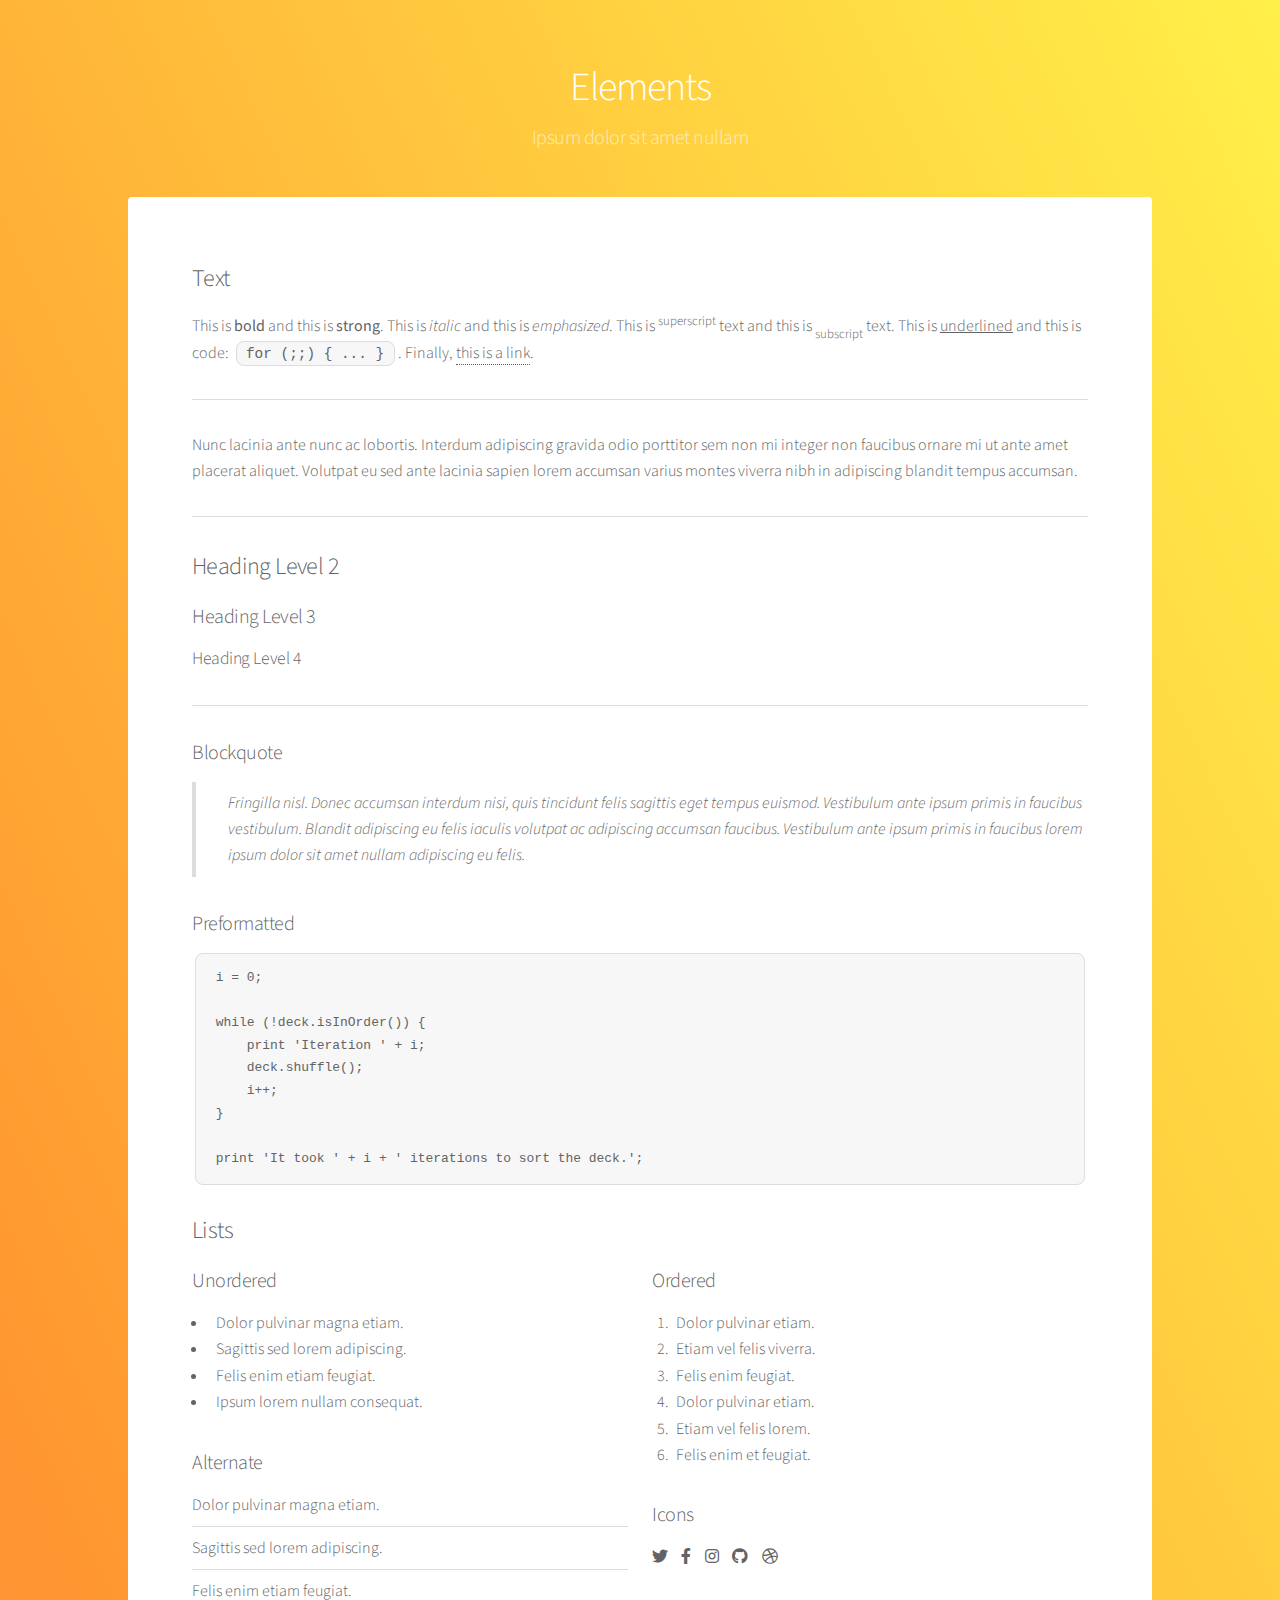
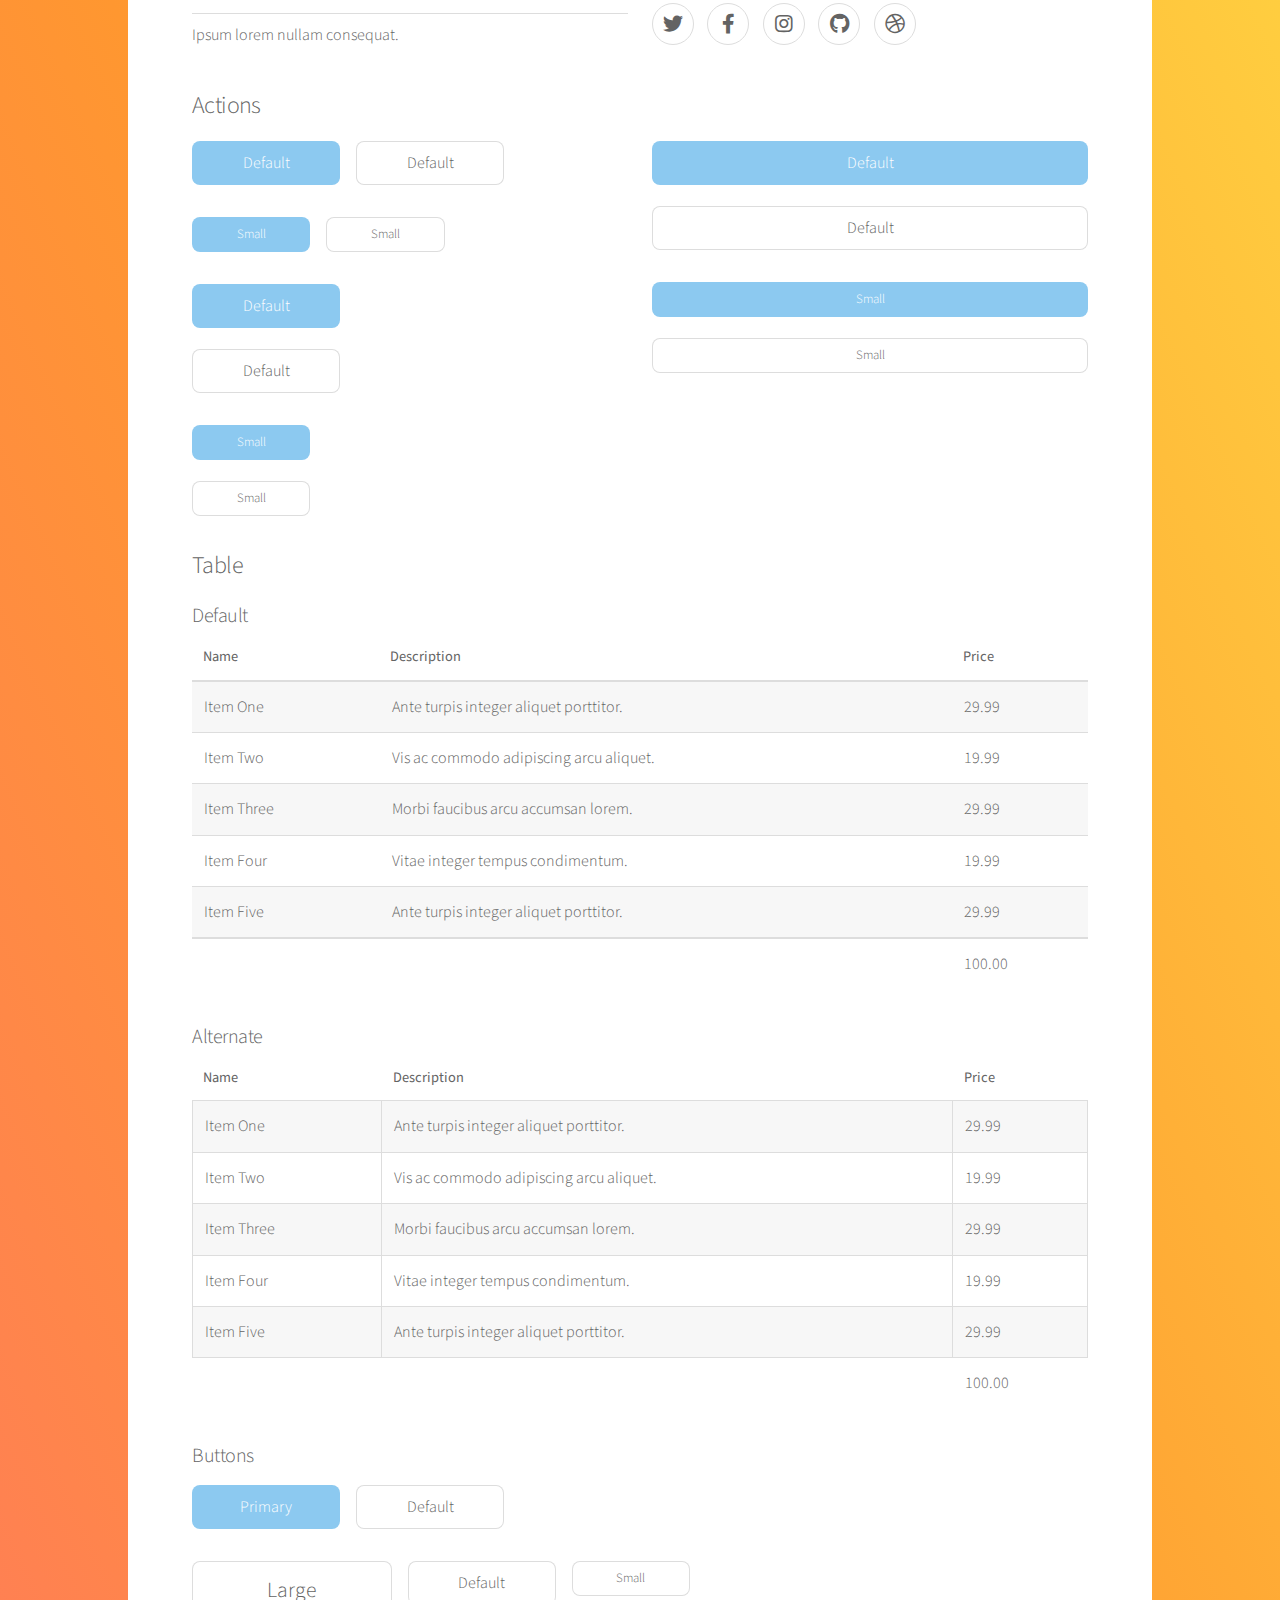
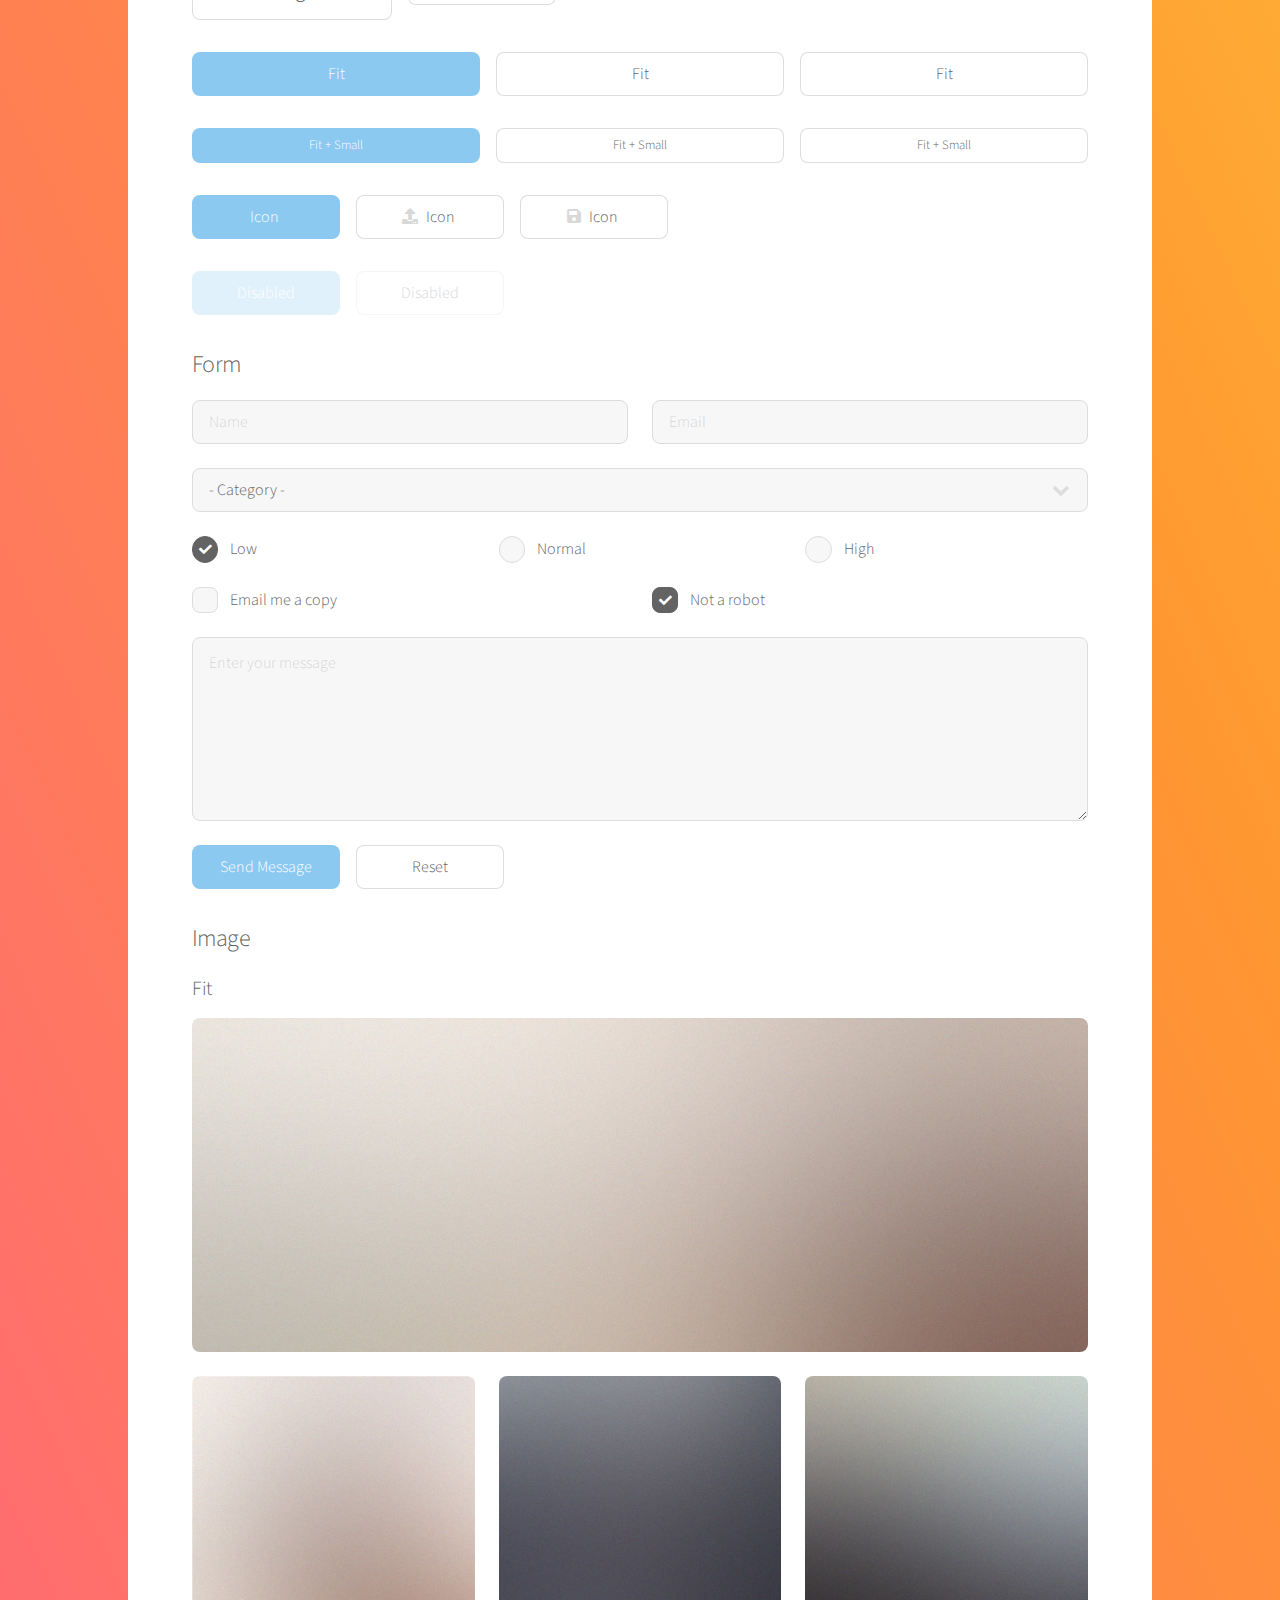
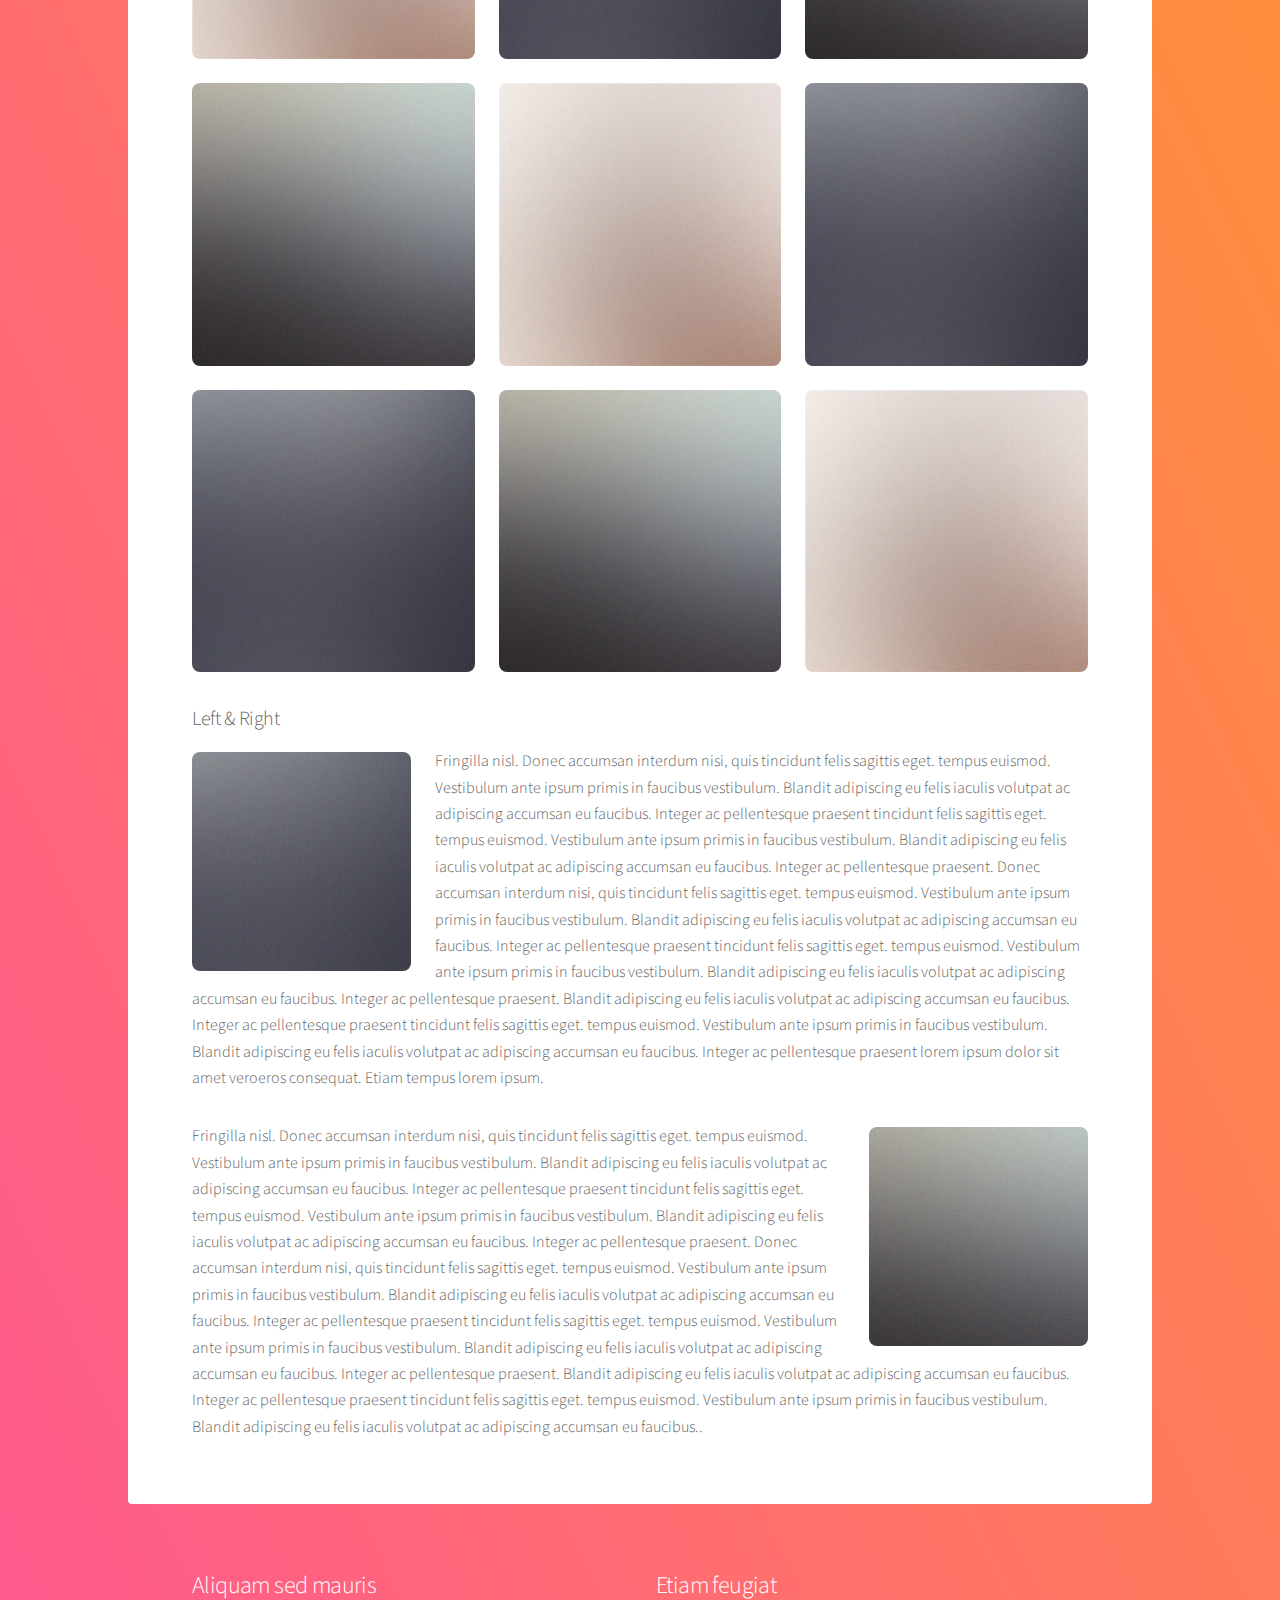
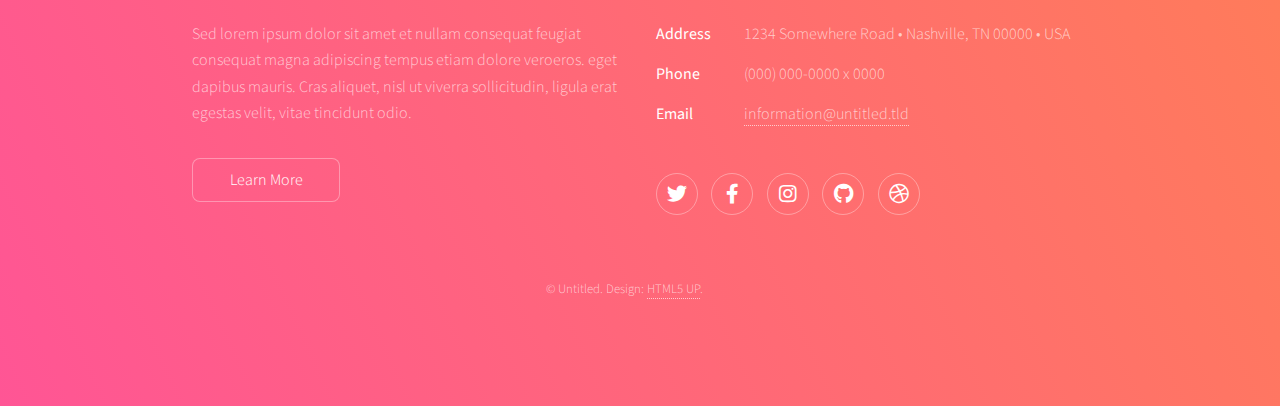
<file: elements.html>
<!DOCTYPE HTML>
<!--
	Stellar by HTML5 UP
	html5up.net | @ajlkn
	Free for personal and commercial use under the CCA 3.0 license (html5up.net/license)
-->
<html>
	<head>
		<title>Elements - Stellar by HTML5 UP</title>
		<meta charset="utf-8" />
		<meta name="viewport" content="width=device-width, initial-scale=1, user-scalable=no" />
		<link rel="stylesheet" href="assets/css/main.css" />
		<noscript><link rel="stylesheet" href="assets/css/noscript.css" /></noscript>
	</head>
	<body class="is-preload">

		<!-- Wrapper -->
			<div id="wrapper">

				<!-- Header -->
					<header id="header">
						<h1>Elements</h1>
						<p>Ipsum dolor sit amet nullam</p>
					</header>

				<!-- Main -->
					<div id="main">

						<!-- Content -->
							<section id="content" class="main">

								<!-- Text -->
									<section>
										<h2>Text</h2>
										<p>This is <b>bold</b> and this is <strong>strong</strong>. This is <i>italic</i> and this is <em>emphasized</em>.
										This is <sup>superscript</sup> text and this is <sub>subscript</sub> text.
										This is <u>underlined</u> and this is code: <code>for (;;) { ... }</code>. Finally, <a href="#">this is a link</a>.</p>
										<hr />
										<p>Nunc lacinia ante nunc ac lobortis. Interdum adipiscing gravida odio porttitor sem non mi integer non faucibus ornare mi ut ante amet placerat aliquet. Volutpat eu sed ante lacinia sapien lorem accumsan varius montes viverra nibh in adipiscing blandit tempus accumsan.</p>
										<hr />
										<h2>Heading Level 2</h2>
										<h3>Heading Level 3</h3>
										<h4>Heading Level 4</h4>
										<hr />
										<h3>Blockquote</h3>
										<blockquote>Fringilla nisl. Donec accumsan interdum nisi, quis tincidunt felis sagittis eget tempus euismod. Vestibulum ante ipsum primis in faucibus vestibulum. Blandit adipiscing eu felis iaculis volutpat ac adipiscing accumsan faucibus. Vestibulum ante ipsum primis in faucibus lorem ipsum dolor sit amet nullam adipiscing eu felis.</blockquote>
										<h3>Preformatted</h3>
										<pre><code>i = 0;

while (!deck.isInOrder()) {
    print 'Iteration ' + i;
    deck.shuffle();
    i++;
}

print 'It took ' + i + ' iterations to sort the deck.';</code></pre>
									</section>

								<!-- Lists -->
									<section>
										<h2>Lists</h2>
										<div class="row">
											<div class="col-6 col-12-medium">
												<h3>Unordered</h3>
												<ul>
													<li>Dolor pulvinar magna etiam.</li>
													<li>Sagittis sed lorem adipiscing.</li>
													<li>Felis enim etiam feugiat.</li>
													<li>Ipsum lorem nullam consequat.</li>
												</ul>
												<h3>Alternate</h3>
												<ul class="alt">
													<li>Dolor pulvinar magna etiam.</li>
													<li>Sagittis sed lorem adipiscing.</li>
													<li>Felis enim etiam feugiat.</li>
													<li>Ipsum lorem nullam consequat.</li>
												</ul>
											</div>
											<div class="col-6 col-12-medium">
												<h3>Ordered</h3>
												<ol>
													<li>Dolor pulvinar etiam.</li>
													<li>Etiam vel felis viverra.</li>
													<li>Felis enim feugiat.</li>
													<li>Dolor pulvinar etiam.</li>
													<li>Etiam vel felis lorem.</li>
													<li>Felis enim et feugiat.</li>
												</ol>
												<h3>Icons</h3>
												<ul class="icons">
													<li><a href="#" class="icon brands fa-twitter"><span class="label">Twitter</span></a></li>
													<li><a href="#" class="icon brands fa-facebook-f"><span class="label">Facebook</span></a></li>
													<li><a href="#" class="icon brands fa-instagram"><span class="label">Instagram</span></a></li>
													<li><a href="#" class="icon brands fa-github"><span class="label">GitHub</span></a></li>
													<li><a href="#" class="icon brands fa-dribbble"><span class="label">Dribbble</span></a></li>
												</ul>
												<ul class="icons">
													<li><a href="#" class="icon brands alt fa-twitter"><span class="label">Twitter</span></a></li>
													<li><a href="#" class="icon brands alt fa-facebook-f"><span class="label">Facebook</span></a></li>
													<li><a href="#" class="icon brands alt fa-instagram"><span class="label">Instagram</span></a></li>
													<li><a href="#" class="icon brands alt fa-github"><span class="label">GitHub</span></a></li>
													<li><a href="#" class="icon brands alt fa-dribbble"><span class="label">Dribbble</span></a></li>
												</ul>
											</div>
										</div>
										<h2>Actions</h2>
										<div class="row">
											<div class="col-6 col-12-medium">
												<ul class="actions">
													<li><a href="#" class="button primary">Default</a></li>
													<li><a href="#" class="button">Default</a></li>
												</ul>
												<ul class="actions small">
													<li><a href="#" class="button primary small">Small</a></li>
													<li><a href="#" class="button small">Small</a></li>
												</ul>
												<ul class="actions stacked">
													<li><a href="#" class="button primary">Default</a></li>
													<li><a href="#" class="button">Default</a></li>
												</ul>
												<ul class="actions stacked">
													<li><a href="#" class="button primary small">Small</a></li>
													<li><a href="#" class="button small">Small</a></li>
												</ul>
											</div>
											<div class="col-6 col-12-medium">
												<ul class="actions stacked">
													<li><a href="#" class="button primary fit">Default</a></li>
													<li><a href="#" class="button fit">Default</a></li>
												</ul>
												<ul class="actions stacked">
													<li><a href="#" class="button primary small fit">Small</a></li>
													<li><a href="#" class="button small fit">Small</a></li>
												</ul>
											</div>
										</div>
									</section>

								<!-- Table -->
									<section>
										<h2>Table</h2>
										<h3>Default</h3>
										<div class="table-wrapper">
											<table>
												<thead>
													<tr>
														<th>Name</th>
														<th>Description</th>
														<th>Price</th>
													</tr>
												</thead>
												<tbody>
													<tr>
														<td>Item One</td>
														<td>Ante turpis integer aliquet porttitor.</td>
														<td>29.99</td>
													</tr>
													<tr>
														<td>Item Two</td>
														<td>Vis ac commodo adipiscing arcu aliquet.</td>
														<td>19.99</td>
													</tr>
													<tr>
														<td>Item Three</td>
														<td> Morbi faucibus arcu accumsan lorem.</td>
														<td>29.99</td>
													</tr>
													<tr>
														<td>Item Four</td>
														<td>Vitae integer tempus condimentum.</td>
														<td>19.99</td>
													</tr>
													<tr>
														<td>Item Five</td>
														<td>Ante turpis integer aliquet porttitor.</td>
														<td>29.99</td>
													</tr>
												</tbody>
												<tfoot>
													<tr>
														<td colspan="2"></td>
														<td>100.00</td>
													</tr>
												</tfoot>
											</table>
										</div>

										<h3>Alternate</h3>
										<div class="table-wrapper">
											<table class="alt">
												<thead>
													<tr>
														<th>Name</th>
														<th>Description</th>
														<th>Price</th>
													</tr>
												</thead>
												<tbody>
													<tr>
														<td>Item One</td>
														<td>Ante turpis integer aliquet porttitor.</td>
														<td>29.99</td>
													</tr>
													<tr>
														<td>Item Two</td>
														<td>Vis ac commodo adipiscing arcu aliquet.</td>
														<td>19.99</td>
													</tr>
													<tr>
														<td>Item Three</td>
														<td> Morbi faucibus arcu accumsan lorem.</td>
														<td>29.99</td>
													</tr>
													<tr>
														<td>Item Four</td>
														<td>Vitae integer tempus condimentum.</td>
														<td>19.99</td>
													</tr>
													<tr>
														<td>Item Five</td>
														<td>Ante turpis integer aliquet porttitor.</td>
														<td>29.99</td>
													</tr>
												</tbody>
												<tfoot>
													<tr>
														<td colspan="2"></td>
														<td>100.00</td>
													</tr>
												</tfoot>
											</table>
										</div>
									</section>

								<!-- Buttons -->
									<section>
										<h3>Buttons</h3>
										<ul class="actions">
											<li><a href="#" class="button primary">Primary</a></li>
											<li><a href="#" class="button">Default</a></li>
										</ul>
										<ul class="actions">
											<li><a href="#" class="button large">Large</a></li>
											<li><a href="#" class="button">Default</a></li>
											<li><a href="#" class="button small">Small</a></li>
										</ul>
										<ul class="actions fit">
											<li><a href="#" class="button primary fit">Fit</a></li>
											<li><a href="#" class="button fit">Fit</a></li>
											<li><a href="#" class="button fit">Fit</a></li>
										</ul>
										<ul class="actions fit small">
											<li><a href="#" class="button primary fit small">Fit + Small</a></li>
											<li><a href="#" class="button fit small">Fit + Small</a></li>
											<li><a href="#" class="button fit small">Fit + Small</a></li>
										</ul>
										<ul class="actions">
											<li><a href="#" class="button primary icon solidfa-download">Icon</a></li>
											<li><a href="#" class="button icon solid fa-upload">Icon</a></li>
											<li><a href="#" class="button icon solid fa-save">Icon</a></li>
										</ul>
										<ul class="actions">
											<li><span class="button primary disabled">Disabled</span></li>
											<li><span class="button disabled">Disabled</span></li>
										</ul>
									</section>

								<!-- Form -->
									<section>
										<h2>Form</h2>
										<form method="post" action="#">
											<div class="row gtr-uniform">
												<div class="col-6 col-12-xsmall">
													<input type="text" name="demo-name" id="demo-name" value="" placeholder="Name" />
												</div>
												<div class="col-6 col-12-xsmall">
													<input type="email" name="demo-email" id="demo-email" value="" placeholder="Email" />
												</div>
												<div class="col-12">
													<select name="demo-category" id="demo-category">
														<option value="">- Category -</option>
														<option value="1">Manufacturing</option>
														<option value="1">Shipping</option>
														<option value="1">Administration</option>
														<option value="1">Human Resources</option>
													</select>
												</div>
												<div class="col-4 col-12-small">
													<input type="radio" id="demo-priority-low" name="demo-priority" checked>
													<label for="demo-priority-low">Low</label>
												</div>
												<div class="col-4 col-12-small">
													<input type="radio" id="demo-priority-normal" name="demo-priority">
													<label for="demo-priority-normal">Normal</label>
												</div>
												<div class="col-4 col-12-small">
													<input type="radio" id="demo-priority-high" name="demo-priority">
													<label for="demo-priority-high">High</label>
												</div>
												<div class="col-6 col-12-small">
													<input type="checkbox" id="demo-copy" name="demo-copy">
													<label for="demo-copy">Email me a copy</label>
												</div>
												<div class="col-6 col-12-small">
													<input type="checkbox" id="demo-human" name="demo-human" checked>
													<label for="demo-human">Not a robot</label>
												</div>
												<div class="col-12">
													<textarea name="demo-message" id="demo-message" placeholder="Enter your message" rows="6"></textarea>
												</div>
												<div class="col-12">
													<ul class="actions">
														<li><input type="submit" value="Send Message" class="primary" /></li>
														<li><input type="reset" value="Reset" /></li>
													</ul>
												</div>
											</div>
										</form>
									</section>

								<!-- Image -->
									<section>
										<h2>Image</h2>
										<h3>Fit</h3>
										<div class="box alt">
											<div class="row gtr-uniform">
												<div class="col-12"><span class="image fit"><img src="images/pic04.jpg" alt="" /></span></div>
												<div class="col-4"><span class="image fit"><img src="images/pic01.jpg" alt="" /></span></div>
												<div class="col-4"><span class="image fit"><img src="images/pic02.jpg" alt="" /></span></div>
												<div class="col-4"><span class="image fit"><img src="images/pic03.jpg" alt="" /></span></div>
												<div class="col-4"><span class="image fit"><img src="images/pic03.jpg" alt="" /></span></div>
												<div class="col-4"><span class="image fit"><img src="images/pic01.jpg" alt="" /></span></div>
												<div class="col-4"><span class="image fit"><img src="images/pic02.jpg" alt="" /></span></div>
												<div class="col-4"><span class="image fit"><img src="images/pic02.jpg" alt="" /></span></div>
												<div class="col-4"><span class="image fit"><img src="images/pic03.jpg" alt="" /></span></div>
												<div class="col-4"><span class="image fit"><img src="images/pic01.jpg" alt="" /></span></div>
											</div>
										</div>
										<h3>Left &amp; Right</h3>
										<p><span class="image left"><img src="images/pic05.jpg" alt="" /></span>Fringilla nisl. Donec accumsan interdum nisi, quis tincidunt felis sagittis eget. tempus euismod. Vestibulum ante ipsum primis in faucibus vestibulum. Blandit adipiscing eu felis iaculis volutpat ac adipiscing accumsan eu faucibus. Integer ac pellentesque praesent tincidunt felis sagittis eget. tempus euismod. Vestibulum ante ipsum primis in faucibus vestibulum. Blandit adipiscing eu felis iaculis volutpat ac adipiscing accumsan eu faucibus. Integer ac pellentesque praesent. Donec accumsan interdum nisi, quis tincidunt felis sagittis eget. tempus euismod. Vestibulum ante ipsum primis in faucibus vestibulum. Blandit adipiscing eu felis iaculis volutpat ac adipiscing accumsan eu faucibus. Integer ac pellentesque praesent tincidunt felis sagittis eget. tempus euismod. Vestibulum ante ipsum primis in faucibus vestibulum. Blandit adipiscing eu felis iaculis volutpat ac adipiscing accumsan eu faucibus. Integer ac pellentesque praesent. Blandit adipiscing eu felis iaculis volutpat ac adipiscing accumsan eu faucibus. Integer ac pellentesque praesent tincidunt felis sagittis eget. tempus euismod. Vestibulum ante ipsum primis in faucibus vestibulum. Blandit adipiscing eu felis iaculis volutpat ac adipiscing accumsan eu faucibus. Integer ac pellentesque praesent lorem ipsum dolor sit amet veroeros consequat. Etiam tempus lorem ipsum.</p>
										<p><span class="image right"><img src="images/pic06.jpg" alt="" /></span>Fringilla nisl. Donec accumsan interdum nisi, quis tincidunt felis sagittis eget. tempus euismod. Vestibulum ante ipsum primis in faucibus vestibulum. Blandit adipiscing eu felis iaculis volutpat ac adipiscing accumsan eu faucibus. Integer ac pellentesque praesent tincidunt felis sagittis eget. tempus euismod. Vestibulum ante ipsum primis in faucibus vestibulum. Blandit adipiscing eu felis iaculis volutpat ac adipiscing accumsan eu faucibus. Integer ac pellentesque praesent. Donec accumsan interdum nisi, quis tincidunt felis sagittis eget. tempus euismod. Vestibulum ante ipsum primis in faucibus vestibulum. Blandit adipiscing eu felis iaculis volutpat ac adipiscing accumsan eu faucibus. Integer ac pellentesque praesent tincidunt felis sagittis eget. tempus euismod. Vestibulum ante ipsum primis in faucibus vestibulum. Blandit adipiscing eu felis iaculis volutpat ac adipiscing accumsan eu faucibus. Integer ac pellentesque praesent. Blandit adipiscing eu felis iaculis volutpat ac adipiscing accumsan eu faucibus. Integer ac pellentesque praesent tincidunt felis sagittis eget. tempus euismod. Vestibulum ante ipsum primis in faucibus vestibulum. Blandit adipiscing eu felis iaculis volutpat ac adipiscing accumsan eu faucibus..</p>
									</section>

							</section>

					</div>

				<!-- Footer -->
					<footer id="footer">
						<section>
							<h2>Aliquam sed mauris</h2>
							<p>Sed lorem ipsum dolor sit amet et nullam consequat feugiat consequat magna adipiscing tempus etiam dolore veroeros. eget dapibus mauris. Cras aliquet, nisl ut viverra sollicitudin, ligula erat egestas velit, vitae tincidunt odio.</p>
							<ul class="actions">
								<li><a href="#" class="button">Learn More</a></li>
							</ul>
						</section>
						<section>
							<h2>Etiam feugiat</h2>
							<dl class="alt">
								<dt>Address</dt>
								<dd>1234 Somewhere Road &bull; Nashville, TN 00000 &bull; USA</dd>
								<dt>Phone</dt>
								<dd>(000) 000-0000 x 0000</dd>
								<dt>Email</dt>
								<dd><a href="#">information@untitled.tld</a></dd>
							</dl>
							<ul class="icons">
								<li><a href="#" class="icon brands fa-twitter alt"><span class="label">Twitter</span></a></li>
								<li><a href="#" class="icon brands fa-facebook-f alt"><span class="label">Facebook</span></a></li>
								<li><a href="#" class="icon brands fa-instagram alt"><span class="label">Instagram</span></a></li>
								<li><a href="#" class="icon brands fa-github alt"><span class="label">GitHub</span></a></li>
								<li><a href="#" class="icon brands fa-dribbble alt"><span class="label">Dribbble</span></a></li>
							</ul>
						</section>
						<p class="copyright">&copy; Untitled. Design: <a href="https://html5up.net">HTML5 UP</a>.</p>
					</footer>

			</div>

		<!-- Scripts -->
			<script src="assets/js/jquery.min.js"></script>
			<script src="assets/js/jquery.scrollex.min.js"></script>
			<script src="assets/js/jquery.scrolly.min.js"></script>
			<script src="assets/js/browser.min.js"></script>
			<script src="assets/js/breakpoints.min.js"></script>
			<script src="assets/js/util.js"></script>
			<script src="assets/js/main.js"></script>

	</body>
</html>
</file>
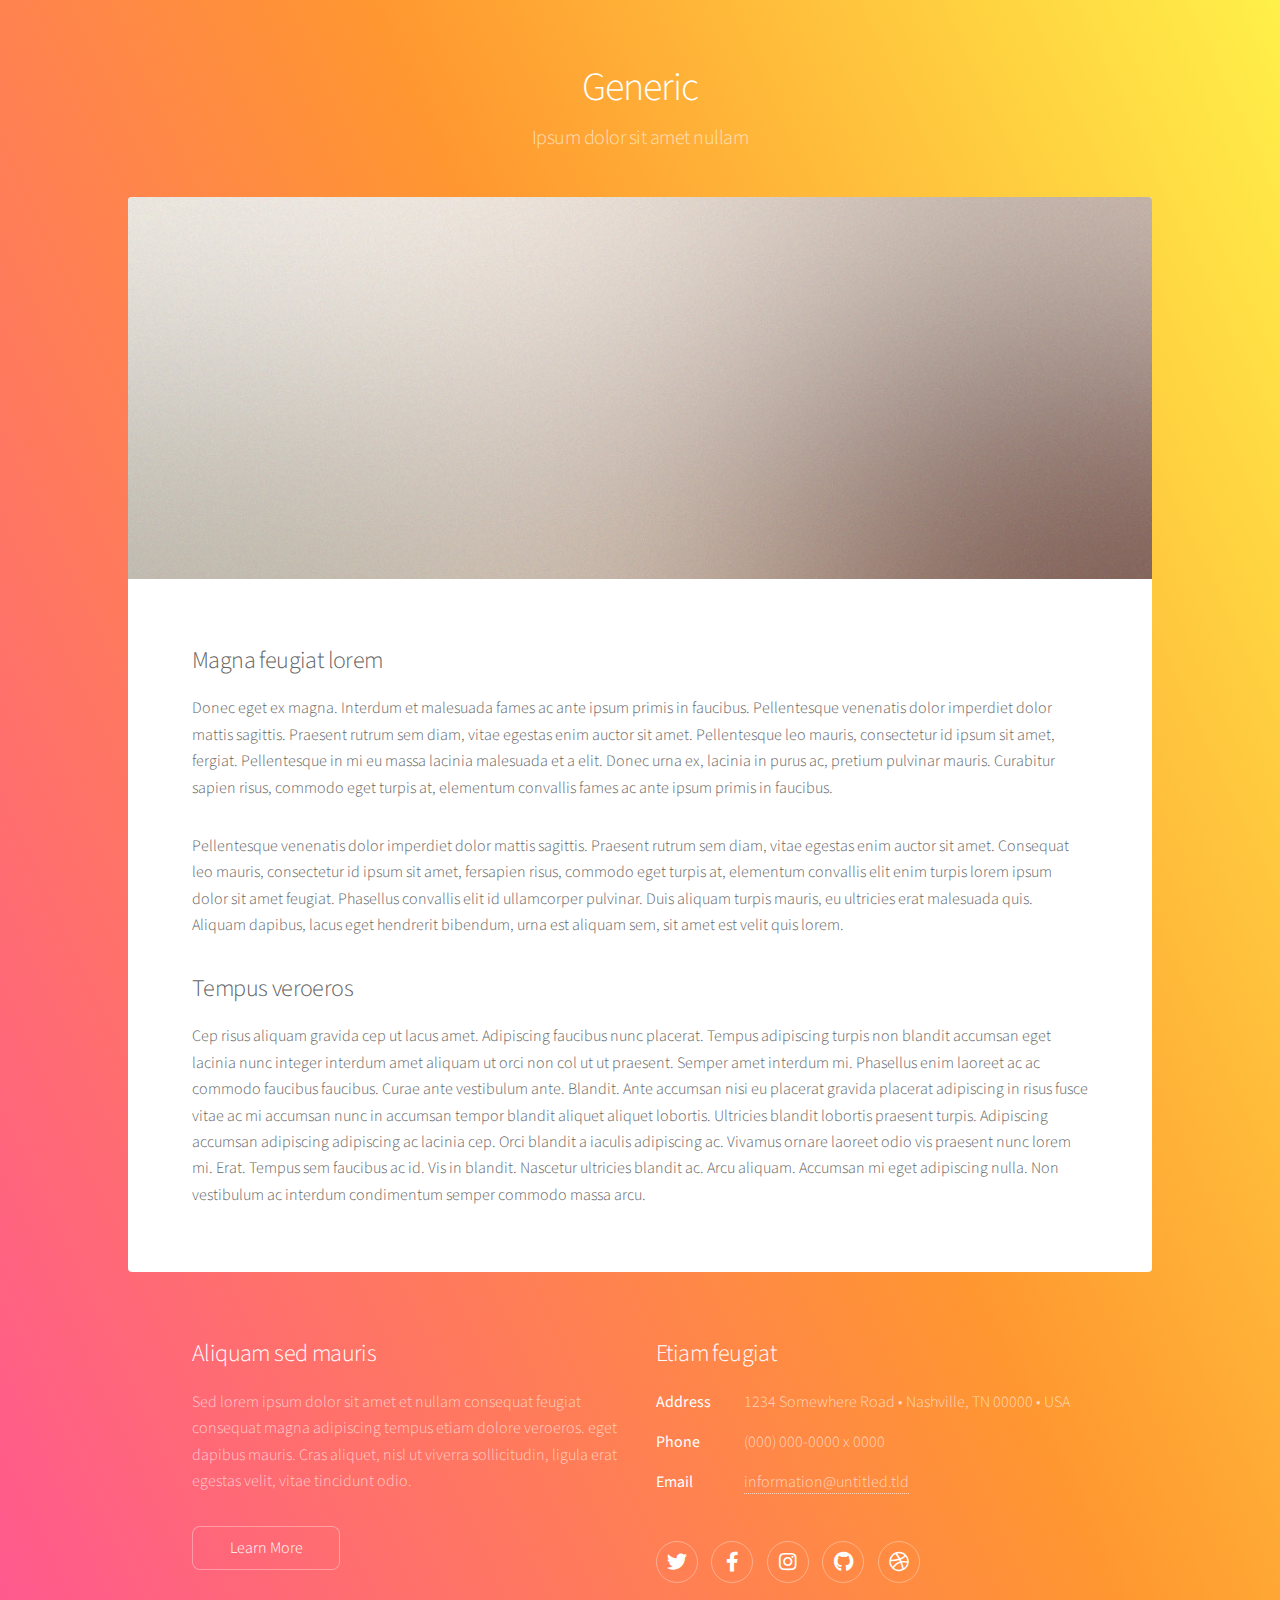
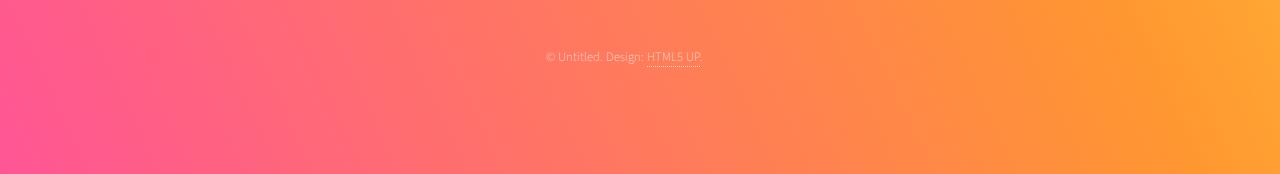
<file: generic.html>
<!DOCTYPE HTML>
<!--
	Stellar by HTML5 UP
	html5up.net | @ajlkn
	Free for personal and commercial use under the CCA 3.0 license (html5up.net/license)
-->
<html>
	<head>
		<title>Generic - Stellar by HTML5 UP</title>
		<meta charset="utf-8" />
		<meta name="viewport" content="width=device-width, initial-scale=1, user-scalable=no" />
		<link rel="stylesheet" href="assets/css/main.css" />
		<noscript><link rel="stylesheet" href="assets/css/noscript.css" /></noscript>
	</head>
	<body class="is-preload">

		<!-- Wrapper -->
			<div id="wrapper">

				<!-- Header -->
					<header id="header">
						<h1>Generic</h1>
						<p>Ipsum dolor sit amet nullam</p>
					</header>

				<!-- Main -->
					<div id="main">

						<!-- Content -->
							<section id="content" class="main">
								<span class="image main"><img src="images/pic04.jpg" alt="" /></span>
								<h2>Magna feugiat lorem</h2>
								<p>Donec eget ex magna. Interdum et malesuada fames ac ante ipsum primis in faucibus. Pellentesque venenatis dolor imperdiet dolor mattis sagittis. Praesent rutrum sem diam, vitae egestas enim auctor sit amet. Pellentesque leo mauris, consectetur id ipsum sit amet, fergiat. Pellentesque in mi eu massa lacinia malesuada et a elit. Donec urna ex, lacinia in purus ac, pretium pulvinar mauris. Curabitur sapien risus, commodo eget turpis at, elementum convallis fames ac ante ipsum primis in faucibus.</p>
								<p>Pellentesque venenatis dolor imperdiet dolor mattis sagittis. Praesent rutrum sem diam, vitae egestas enim auctor sit amet. Consequat leo mauris, consectetur id ipsum sit amet, fersapien risus, commodo eget turpis at, elementum convallis elit enim turpis lorem ipsum dolor sit amet feugiat. Phasellus convallis elit id ullamcorper pulvinar. Duis aliquam turpis mauris, eu ultricies erat malesuada quis. Aliquam dapibus, lacus eget hendrerit bibendum, urna est aliquam sem, sit amet est velit quis lorem.</p>
								<h2>Tempus veroeros</h2>
								<p>Cep risus aliquam gravida cep ut lacus amet. Adipiscing faucibus nunc placerat. Tempus adipiscing turpis non blandit accumsan eget lacinia nunc integer interdum amet aliquam ut orci non col ut ut praesent. Semper amet interdum mi. Phasellus enim laoreet ac ac commodo faucibus faucibus. Curae ante vestibulum ante. Blandit. Ante accumsan nisi eu placerat gravida placerat adipiscing in risus fusce vitae ac mi accumsan nunc in accumsan tempor blandit aliquet aliquet lobortis. Ultricies blandit lobortis praesent turpis. Adipiscing accumsan adipiscing adipiscing ac lacinia cep. Orci blandit a iaculis adipiscing ac. Vivamus ornare laoreet odio vis praesent nunc lorem mi. Erat. Tempus sem faucibus ac id. Vis in blandit. Nascetur ultricies blandit ac. Arcu aliquam. Accumsan mi eget adipiscing nulla. Non vestibulum ac interdum condimentum semper commodo massa arcu.</p>
							</section>

					</div>

				<!-- Footer -->
					<footer id="footer">
						<section>
							<h2>Aliquam sed mauris</h2>
							<p>Sed lorem ipsum dolor sit amet et nullam consequat feugiat consequat magna adipiscing tempus etiam dolore veroeros. eget dapibus mauris. Cras aliquet, nisl ut viverra sollicitudin, ligula erat egestas velit, vitae tincidunt odio.</p>
							<ul class="actions">
								<li><a href="#" class="button">Learn More</a></li>
							</ul>
						</section>
						<section>
							<h2>Etiam feugiat</h2>
							<dl class="alt">
								<dt>Address</dt>
								<dd>1234 Somewhere Road &bull; Nashville, TN 00000 &bull; USA</dd>
								<dt>Phone</dt>
								<dd>(000) 000-0000 x 0000</dd>
								<dt>Email</dt>
								<dd><a href="#">information@untitled.tld</a></dd>
							</dl>
							<ul class="icons">
								<li><a href="#" class="icon brands fa-twitter alt"><span class="label">Twitter</span></a></li>
								<li><a href="#" class="icon brands fa-facebook-f alt"><span class="label">Facebook</span></a></li>
								<li><a href="#" class="icon brands fa-instagram alt"><span class="label">Instagram</span></a></li>
								<li><a href="#" class="icon brands fa-github alt"><span class="label">GitHub</span></a></li>
								<li><a href="#" class="icon brands fa-dribbble alt"><span class="label">Dribbble</span></a></li>
							</ul>
						</section>
						<p class="copyright">&copy; Untitled. Design: <a href="https://html5up.net">HTML5 UP</a>.</p>
					</footer>

			</div>

		<!-- Scripts -->
			<script src="assets/js/jquery.min.js"></script>
			<script src="assets/js/jquery.scrollex.min.js"></script>
			<script src="assets/js/jquery.scrolly.min.js"></script>
			<script src="assets/js/browser.min.js"></script>
			<script src="assets/js/breakpoints.min.js"></script>
			<script src="assets/js/util.js"></script>
			<script src="assets/js/main.js"></script>

	</body>
</html>
</file>
<file: assets/css/noscript.css>
/*
	Stellar by HTML5 UP
	html5up.net | @ajlkn
	Free for personal and commercial use under the CCA 3.0 license (html5up.net/license)
*/

/* Header */

	body.is-preload #header.alt > * {
		opacity: 1;
	}

	body.is-preload #header.alt .logo {
		-moz-transform: none;
		-webkit-transform: none;
		-ms-transform: none;
		transform: none;
	}
</file>
<file: assets/css/main.css>
@import url(fontawesome-all.min.css);
@import 'https://fonts.googleapis.com/css?family=Source+Sans+Pro:300,400';

/*
	Stellar by HTML5 UP
	html5up.net | @ajlkn
	Free for personal and commercial use under the CCA 3.0 license (html5up.net/license)
*/

html, body, div, span, applet, object,
iframe, h1, h2, h3, h4, h5, h6, p, blockquote,
pre, a, abbr, acronym, address, big, cite,
code, del, dfn, em, img, ins, kbd, q, s, samp,
small, strike, strong, sub, sup, tt, var, b,
u, i, center, dl, dt, dd, ol, ul, li, fieldset,
form, label, legend, table, caption, tbody,
tfoot, thead, tr, th, td, article, aside,
canvas, details, embed, figure, figcaption,
footer, header, hgroup, menu, nav, output, ruby,
section, summary, time, mark, audio, video {
	margin: 0;
	padding: 0;
	border: 0;
	font-size: 100%;
	font: inherit;
	vertical-align: baseline;}

article, aside, details, figcaption, figure,
footer, header, hgroup, menu, nav, section {
	display: block;}

body {
	line-height: 1;
}

ol, ul {
	list-style: none;
}

blockquote, q {
	quotes: none;
}

	blockquote:before, blockquote:after, q:before, q:after {
		content: '';
		content: none;
	}

table {
	border-collapse: collapse;
	border-spacing: 0;
}

body {
	-webkit-text-size-adjust: none;
}

mark {
	background-color: transparent;
	color: inherit;
}

input::-moz-focus-inner {
	border: 0;
	padding: 0;
}

input, select, textarea {
	-moz-appearance: none;
	-webkit-appearance: none;
	-ms-appearance: none;
	appearance: none;
}

/* Basic */

	@-ms-viewport {
		width: device-width;
	}

	body {
		-ms-overflow-style: scrollbar;
	}

	@media screen and (max-width: 480px) {

		html, body {
			min-width: 320px;
		}

	}

	html {
		box-sizing: border-box;
	}

	*, *:before, *:after {
		box-sizing: inherit;
	}

	body {
		background: rgb(255,240,73);
		background: -moz-linear-gradient(245deg, rgba(255,240,73,1) 0%, rgba(255,151,48,1) 43%, rgba(255,85,149,1) 100%);
		background: -webkit-linear-gradient(245deg, rgba(255,240,73,1) 0%, rgba(255,151,48,1) 43%, rgba(255,85,149,1) 100%);
		background: linear-gradient(245deg, rgba(255,240,73,1) 0%, rgba(255,151,48,1) 43%, rgba(255,85,149,1) 100%);
		filter: progid:DXImageTransform.Microsoft.gradient(startColorstr="#fff049",endColorstr="#ff5595",GradientType=1);
	/*	background-color: #935d8c;
		background-image: url("images/overlay.png"), -moz-linear-gradient(45deg, #e37682 15%, #5f4d93 85%);
		background-image: url("images/overlay.png"), -webkit-linear-gradient(45deg, #e37682 15%, #5f4d93 85%);
		background-image: url("images/overlay.png"), -ms-linear-gradient(45deg, #e37682 15%, #5f4d93 85%);
		background-image: url("images/overlay.png"), linear-gradient(45deg, #e37682 15%, #5f4d93 85%);*/
	}

		body.is-preload *, body.is-preload *:before, body.is-preload *:after {
			-moz-animation: none !important;
			-webkit-animation: none !important;
			-ms-animation: none !important;
			animation: none !important;
			-moz-transition: none !important;
			-webkit-transition: none !important;
			-ms-transition: none !important;
			transition: none !important;
		}

/* Type */

	body {
		background-color: #935d8c;
		color: rgba(255, 255, 255, 0.65);
	}

	body, input, select, textarea {
		font-family: "Source Sans Pro", Helvetica, sans-serif;
		font-size: 17pt;
		font-weight: 300;
		line-height: 1.65;
	}

		@media screen and (max-width: 1680px) {

			body, input, select, textarea {
				font-size: 14pt;
			}

		}

		@media screen and (max-width: 1280px) {

			body, input, select, textarea {
				font-size: 12pt;
			}

		}

		@media screen and (max-width: 360px) {

			body, input, select, textarea {
				font-size: 11pt;
			}

		}

	a {
		-moz-transition: color 0.2s ease, border-bottom 0.2s ease;
		-webkit-transition: color 0.2s ease, border-bottom 0.2s ease;
		-ms-transition: color 0.2s ease, border-bottom 0.2s ease;
		transition: color 0.2s ease, border-bottom 0.2s ease;
		text-decoration: none;
		border-bottom: dotted 1px;
		color: inherit;
	}

		a:hover {
			border-bottom-color: transparent;
		}

	strong, b {
		font-weight: 400;
	}

	em, i {
		font-style: italic;
	}

	p {
		margin: 0 0 2em 0;
	}

		p.content {
			-moz-columns: 20em 2;
			-webkit-columns: 20em 2;
			-ms-columns: 20em 2;
			columns: 20em 2;
			-moz-column-gap: 2em;
			-webkit-column-gap: 2em;
			-ms-column-gap: 2em;
			column-gap: 2em;
			text-align: justify;
		}

	h1, h2, h3, h4, h5, h6 {
		font-weight: 300;
		line-height: 1.5;
		margin: 0 0 0.7em 0;
		letter-spacing: -0.025em;
	}

		h1 a, h2 a, h3 a, h4 a, h5 a, h6 a {
			color: inherit;
			text-decoration: none;
		}

	h1 {
		font-size: 2.5em;
		line-height: 1.2;
	}

	h2 {
		font-size: 1.5em;
	}

	h3 {
		font-size: 1.25em;
	}

	h4 {
		font-size: 1.1em;
	}

	h5 {
		font-size: 0.9em;
	}

	h6 {
		font-size: 0.7em;
	}

	@media screen and (max-width: 736px) {

		h1 {
			font-size: 2em;
		}

	}

	sub {
		font-size: 0.8em;
		position: relative;
		top: 0.5em;
	}

	sup {
		font-size: 0.8em;
		position: relative;
		top: -0.5em;
	}

	blockquote {
		border-left: solid 4px;
		font-style: italic;
		margin: 0 0 2em 0;
		padding: 0.5em 0 0.5em 2em;
	}

	code {
		border-radius: 8px;
		border: solid 1px;
		font-family: "Courier New", monospace;
		font-size: 0.9em;
		margin: 0 0.25em;
		padding: 0.25em 0.65em;
	}

	pre {
		-webkit-overflow-scrolling: touch;
		font-family: "Courier New", monospace;
		font-size: 0.9em;
		margin: 0 0 2em 0;
	}

		pre code {
			display: block;
			line-height: 1.75;
			padding: 1em 1.5em;
			overflow-x: auto;
		}

	hr {
		border: 0;
		border-bottom: solid 1px;
		margin: 2em 0;
	}

		hr.major {
			margin: 3em 0;
		}

	.align-left {
		text-align: left;
	}

	.align-center {
		text-align: center;
	}

	.align-right {
		text-align: right;
	}

	input, select, textarea {
		color: #ffffff;
	}

	a:hover {
		color: #ffffff;
	}

	strong, b {
		color: #ffffff;
	}

	h1, h2, h3, h4, h5, h6 {
		color: #ffffff;
	}

	blockquote {
		border-left-color: rgba(255, 255, 255, 0.35);
	}

	code {
		background: rgba(255, 255, 255, 0.075);
		border-color: rgba(255, 255, 255, 0.35);
	}

	hr {
		border-bottom-color: rgba(255, 255, 255, 0.35);
	}

/* Row */

	.row {
		display: flex;
		flex-wrap: wrap;
		box-sizing: border-box;
		align-items: stretch;
	}

		.row > * {
			box-sizing: border-box;
		}

		.row.gtr-uniform > * > :last-child {
			margin-bottom: 0;
		}

		.row.aln-left {
			justify-content: flex-start;
		}

		.row.aln-center {
			justify-content: center;
		}

		.row.aln-right {
			justify-content: flex-end;
		}

		.row.aln-top {
			align-items: flex-start;
		}

		.row.aln-middle {
			align-items: center;
		}

		.row.aln-bottom {
			align-items: flex-end;
		}

		.row > .imp {
			order: -1;
		}

		.row > .col-1 {
			width: 8.33333%;
		}

		.row > .off-1 {
			margin-left: 8.33333%;
		}

		.row > .col-2 {
			width: 16.66667%;
		}

		.row > .off-2 {
			margin-left: 16.66667%;
		}

		.row > .col-3 {
			width: 25%;
		}

		.row > .off-3 {
			margin-left: 25%;
		}

		.row > .col-4 {
			width: 33.33333%;
		}

		.row > .off-4 {
			margin-left: 33.33333%;
		}

		.row > .col-5 {
			width: 41.66667%;
		}

		.row > .off-5 {
			margin-left: 41.66667%;
		}

		.row > .col-6 {
			width: 50%;
		}

		.row > .off-6 {
			margin-left: 50%;
		}

		.row > .col-7 {
			width: 58.33333%;
		}

		.row > .off-7 {
			margin-left: 58.33333%;
		}

		.row > .col-8 {
			width: 66.66667%;
		}

		.row > .off-8 {
			margin-left: 66.66667%;
		}

		.row > .col-9 {
			width: 75%;
		}

		.row > .off-9 {
			margin-left: 75%;
		}

		.row > .col-10 {
			width: 83.33333%;
		}

		.row > .off-10 {
			margin-left: 83.33333%;
		}

		.row > .col-11 {
			width: 91.66667%;
		}

		.row > .off-11 {
			margin-left: 91.66667%;
		}

		.row > .col-12 {
			width: 100%;
		}

		.row > .off-12 {
			margin-left: 100%;
		}

		.row.gtr-0 {
			margin-top: 0;
			margin-left: 0em;
		}

			.row.gtr-0 > * {
				padding: 0 0 0 0em;
			}

			.row.gtr-0.gtr-uniform {
				margin-top: 0em;
			}

				.row.gtr-0.gtr-uniform > * {
					padding-top: 0em;
				}

		.row.gtr-25 {
			margin-top: 0;
			margin-left: -0.375em;
		}

			.row.gtr-25 > * {
				padding: 0 0 0 0.375em;
			}

			.row.gtr-25.gtr-uniform {
				margin-top: -0.375em;
			}

				.row.gtr-25.gtr-uniform > * {
					padding-top: 0.375em;
				}

		.row.gtr-50 {
			margin-top: 0;
			margin-left: -0.75em;
		}

			.row.gtr-50 > * {
				padding: 0 0 0 0.75em;
			}

			.row.gtr-50.gtr-uniform {
				margin-top: -0.75em;
			}

				.row.gtr-50.gtr-uniform > * {
					padding-top: 0.75em;
				}

		.row {
			margin-top: 0;
			margin-left: -1.5em;
		}

			.row > * {
				padding: 0 0 0 1.5em;
			}

			.row.gtr-uniform {
				margin-top: -1.5em;
			}

				.row.gtr-uniform > * {
					padding-top: 1.5em;
				}

		.row.gtr-150 {
			margin-top: 0;
			margin-left: -2.25em;
		}

			.row.gtr-150 > * {
				padding: 0 0 0 2.25em;
			}

			.row.gtr-150.gtr-uniform {
				margin-top: -2.25em;
			}

				.row.gtr-150.gtr-uniform > * {
					padding-top: 2.25em;
				}

		.row.gtr-200 {
			margin-top: 0;
			margin-left: -3em;
		}

			.row.gtr-200 > * {
				padding: 0 0 0 3em;
			}

			.row.gtr-200.gtr-uniform {
				margin-top: -3em;
			}

				.row.gtr-200.gtr-uniform > * {
					padding-top: 3em;
				}

		@media screen and (max-width: 1680px) {

			.row {
				display: flex;
				flex-wrap: wrap;
				box-sizing: border-box;
				align-items: stretch;
			}

				.row > * {
					box-sizing: border-box;
				}

				.row.gtr-uniform > * > :last-child {
					margin-bottom: 0;
				}

				.row.aln-left {
					justify-content: flex-start;
				}

				.row.aln-center {
					justify-content: center;
				}

				.row.aln-right {
					justify-content: flex-end;
				}

				.row.aln-top {
					align-items: flex-start;
				}

				.row.aln-middle {
					align-items: center;
				}

				.row.aln-bottom {
					align-items: flex-end;
				}

				.row > .imp-xlarge {
					order: -1;
				}

				.row > .col-1-xlarge {
					width: 8.33333%;
				}

				.row > .off-1-xlarge {
					margin-left: 8.33333%;
				}

				.row > .col-2-xlarge {
					width: 16.66667%;
				}

				.row > .off-2-xlarge {
					margin-left: 16.66667%;
				}

				.row > .col-3-xlarge {
					width: 25%;
				}

				.row > .off-3-xlarge {
					margin-left: 25%;
				}

				.row > .col-4-xlarge {
					width: 33.33333%;
				}

				.row > .off-4-xlarge {
					margin-left: 33.33333%;
				}

				.row > .col-5-xlarge {
					width: 41.66667%;
				}

				.row > .off-5-xlarge {
					margin-left: 41.66667%;
				}

				.row > .col-6-xlarge {
					width: 50%;
				}

				.row > .off-6-xlarge {
					margin-left: 50%;
				}

				.row > .col-7-xlarge {
					width: 58.33333%;
				}

				.row > .off-7-xlarge {
					margin-left: 58.33333%;
				}

				.row > .col-8-xlarge {
					width: 66.66667%;
				}

				.row > .off-8-xlarge {
					margin-left: 66.66667%;
				}

				.row > .col-9-xlarge {
					width: 75%;
				}

				.row > .off-9-xlarge {
					margin-left: 75%;
				}

				.row > .col-10-xlarge {
					width: 83.33333%;
				}

				.row > .off-10-xlarge {
					margin-left: 83.33333%;
				}

				.row > .col-11-xlarge {
					width: 91.66667%;
				}

				.row > .off-11-xlarge {
					margin-left: 91.66667%;
				}

				.row > .col-12-xlarge {
					width: 100%;
				}

				.row > .off-12-xlarge {
					margin-left: 100%;
				}

				.row.gtr-0 {
					margin-top: 0;
					margin-left: 0em;
				}

					.row.gtr-0 > * {
						padding: 0 0 0 0em;
					}

					.row.gtr-0.gtr-uniform {
						margin-top: 0em;
					}

						.row.gtr-0.gtr-uniform > * {
							padding-top: 0em;
						}

				.row.gtr-25 {
					margin-top: 0;
					margin-left: -0.375em;
				}

					.row.gtr-25 > * {
						padding: 0 0 0 0.375em;
					}

					.row.gtr-25.gtr-uniform {
						margin-top: -0.375em;
					}

						.row.gtr-25.gtr-uniform > * {
							padding-top: 0.375em;
						}

				.row.gtr-50 {
					margin-top: 0;
					margin-left: -0.75em;
				}

					.row.gtr-50 > * {
						padding: 0 0 0 0.75em;
					}

					.row.gtr-50.gtr-uniform {
						margin-top: -0.75em;
					}

						.row.gtr-50.gtr-uniform > * {
							padding-top: 0.75em;
						}

				.row {
					margin-top: 0;
					margin-left: -1.5em;
				}

					.row > * {
						padding: 0 0 0 1.5em;
					}

					.row.gtr-uniform {
						margin-top: -1.5em;
					}

						.row.gtr-uniform > * {
							padding-top: 1.5em;
						}

				.row.gtr-150 {
					margin-top: 0;
					margin-left: -2.25em;
				}

					.row.gtr-150 > * {
						padding: 0 0 0 2.25em;
					}

					.row.gtr-150.gtr-uniform {
						margin-top: -2.25em;
					}

						.row.gtr-150.gtr-uniform > * {
							padding-top: 2.25em;
						}

				.row.gtr-200 {
					margin-top: 0;
					margin-left: -3em;
				}

					.row.gtr-200 > * {
						padding: 0 0 0 3em;
					}

					.row.gtr-200.gtr-uniform {
						margin-top: -3em;
					}

						.row.gtr-200.gtr-uniform > * {
							padding-top: 3em;
						}

		}

		@media screen and (max-width: 1280px) {

			.row {
				display: flex;
				flex-wrap: wrap;
				box-sizing: border-box;
				align-items: stretch;
			}

				.row > * {
					box-sizing: border-box;
				}

				.row.gtr-uniform > * > :last-child {
					margin-bottom: 0;
				}

				.row.aln-left {
					justify-content: flex-start;
				}

				.row.aln-center {
					justify-content: center;
				}

				.row.aln-right {
					justify-content: flex-end;
				}

				.row.aln-top {
					align-items: flex-start;
				}

				.row.aln-middle {
					align-items: center;
				}

				.row.aln-bottom {
					align-items: flex-end;
				}

				.row > .imp-large {
					order: -1;
				}

				.row > .col-1-large {
					width: 8.33333%;
				}

				.row > .off-1-large {
					margin-left: 8.33333%;
				}

				.row > .col-2-large {
					width: 16.66667%;
				}

				.row > .off-2-large {
					margin-left: 16.66667%;
				}

				.row > .col-3-large {
					width: 25%;
				}

				.row > .off-3-large {
					margin-left: 25%;
				}

				.row > .col-4-large {
					width: 33.33333%;
				}

				.row > .off-4-large {
					margin-left: 33.33333%;
				}

				.row > .col-5-large {
					width: 41.66667%;
				}

				.row > .off-5-large {
					margin-left: 41.66667%;
				}

				.row > .col-6-large {
					width: 50%;
				}

				.row > .off-6-large {
					margin-left: 50%;
				}

				.row > .col-7-large {
					width: 58.33333%;
				}

				.row > .off-7-large {
					margin-left: 58.33333%;
				}

				.row > .col-8-large {
					width: 66.66667%;
				}

				.row > .off-8-large {
					margin-left: 66.66667%;
				}

				.row > .col-9-large {
					width: 75%;
				}

				.row > .off-9-large {
					margin-left: 75%;
				}

				.row > .col-10-large {
					width: 83.33333%;
				}

				.row > .off-10-large {
					margin-left: 83.33333%;
				}

				.row > .col-11-large {
					width: 91.66667%;
				}

				.row > .off-11-large {
					margin-left: 91.66667%;
				}

				.row > .col-12-large {
					width: 100%;
				}

				.row > .off-12-large {
					margin-left: 100%;
				}

				.row.gtr-0 {
					margin-top: 0;
					margin-left: 0em;
				}

					.row.gtr-0 > * {
						padding: 0 0 0 0em;
					}

					.row.gtr-0.gtr-uniform {
						margin-top: 0em;
					}

						.row.gtr-0.gtr-uniform > * {
							padding-top: 0em;
						}

				.row.gtr-25 {
					margin-top: 0;
					margin-left: -0.375em;
				}

					.row.gtr-25 > * {
						padding: 0 0 0 0.375em;
					}

					.row.gtr-25.gtr-uniform {
						margin-top: -0.375em;
					}

						.row.gtr-25.gtr-uniform > * {
							padding-top: 0.375em;
						}

				.row.gtr-50 {
					margin-top: 0;
					margin-left: -0.75em;
				}

					.row.gtr-50 > * {
						padding: 0 0 0 0.75em;
					}

					.row.gtr-50.gtr-uniform {
						margin-top: -0.75em;
					}

						.row.gtr-50.gtr-uniform > * {
							padding-top: 0.75em;
						}

				.row {
					margin-top: 0;
					margin-left: -1.5em;
				}

					.row > * {
						padding: 0 0 0 1.5em;
					}

					.row.gtr-uniform {
						margin-top: -1.5em;
					}

						.row.gtr-uniform > * {
							padding-top: 1.5em;
						}

				.row.gtr-150 {
					margin-top: 0;
					margin-left: -2.25em;
				}

					.row.gtr-150 > * {
						padding: 0 0 0 2.25em;
					}

					.row.gtr-150.gtr-uniform {
						margin-top: -2.25em;
					}

						.row.gtr-150.gtr-uniform > * {
							padding-top: 2.25em;
						}

				.row.gtr-200 {
					margin-top: 0;
					margin-left: -3em;
				}

					.row.gtr-200 > * {
						padding: 0 0 0 3em;
					}

					.row.gtr-200.gtr-uniform {
						margin-top: -3em;
					}

						.row.gtr-200.gtr-uniform > * {
							padding-top: 3em;
						}

		}

		@media screen and (max-width: 980px) {

			.row {
				display: flex;
				flex-wrap: wrap;
				box-sizing: border-box;
				align-items: stretch;
			}

				.row > * {
					box-sizing: border-box;
				}

				.row.gtr-uniform > * > :last-child {
					margin-bottom: 0;
				}

				.row.aln-left {
					justify-content: flex-start;
				}

				.row.aln-center {
					justify-content: center;
				}

				.row.aln-right {
					justify-content: flex-end;
				}

				.row.aln-top {
					align-items: flex-start;
				}

				.row.aln-middle {
					align-items: center;
				}

				.row.aln-bottom {
					align-items: flex-end;
				}

				.row > .imp-medium {
					order: -1;
				}

				.row > .col-1-medium {
					width: 8.33333%;
				}

				.row > .off-1-medium {
					margin-left: 8.33333%;
				}

				.row > .col-2-medium {
					width: 16.66667%;
				}

				.row > .off-2-medium {
					margin-left: 16.66667%;
				}

				.row > .col-3-medium {
					width: 25%;
				}

				.row > .off-3-medium {
					margin-left: 25%;
				}

				.row > .col-4-medium {
					width: 33.33333%;
				}

				.row > .off-4-medium {
					margin-left: 33.33333%;
				}

				.row > .col-5-medium {
					width: 41.66667%;
				}

				.row > .off-5-medium {
					margin-left: 41.66667%;
				}

				.row > .col-6-medium {
					width: 50%;
				}

				.row > .off-6-medium {
					margin-left: 50%;
				}

				.row > .col-7-medium {
					width: 58.33333%;
				}

				.row > .off-7-medium {
					margin-left: 58.33333%;
				}

				.row > .col-8-medium {
					width: 66.66667%;
				}

				.row > .off-8-medium {
					margin-left: 66.66667%;
				}

				.row > .col-9-medium {
					width: 75%;
				}

				.row > .off-9-medium {
					margin-left: 75%;
				}

				.row > .col-10-medium {
					width: 83.33333%;
				}

				.row > .off-10-medium {
					margin-left: 83.33333%;
				}

				.row > .col-11-medium {
					width: 91.66667%;
				}

				.row > .off-11-medium {
					margin-left: 91.66667%;
				}

				.row > .col-12-medium {
					width: 100%;
				}

				.row > .off-12-medium {
					margin-left: 100%;
				}

				.row.gtr-0 {
					margin-top: 0;
					margin-left: 0em;
				}

					.row.gtr-0 > * {
						padding: 0 0 0 0em;
					}

					.row.gtr-0.gtr-uniform {
						margin-top: 0em;
					}

						.row.gtr-0.gtr-uniform > * {
							padding-top: 0em;
						}

				.row.gtr-25 {
					margin-top: 0;
					margin-left: -0.375em;
				}

					.row.gtr-25 > * {
						padding: 0 0 0 0.375em;
					}

					.row.gtr-25.gtr-uniform {
						margin-top: -0.375em;
					}

						.row.gtr-25.gtr-uniform > * {
							padding-top: 0.375em;
						}

				.row.gtr-50 {
					margin-top: 0;
					margin-left: -0.75em;
				}

					.row.gtr-50 > * {
						padding: 0 0 0 0.75em;
					}

					.row.gtr-50.gtr-uniform {
						margin-top: -0.75em;
					}

						.row.gtr-50.gtr-uniform > * {
							padding-top: 0.75em;
						}

				.row {
					margin-top: 0;
					margin-left: -1.5em;
				}

					.row > * {
						padding: 0 0 0 1.5em;
					}

					.row.gtr-uniform {
						margin-top: -1.5em;
					}

						.row.gtr-uniform > * {
							padding-top: 1.5em;
						}

				.row.gtr-150 {
					margin-top: 0;
					margin-left: -2.25em;
				}

					.row.gtr-150 > * {
						padding: 0 0 0 2.25em;
					}

					.row.gtr-150.gtr-uniform {
						margin-top: -2.25em;
					}

						.row.gtr-150.gtr-uniform > * {
							padding-top: 2.25em;
						}

				.row.gtr-200 {
					margin-top: 0;
					margin-left: -3em;
				}

					.row.gtr-200 > * {
						padding: 0 0 0 3em;
					}

					.row.gtr-200.gtr-uniform {
						margin-top: -3em;
					}

						.row.gtr-200.gtr-uniform > * {
							padding-top: 3em;
						}

		}

		@media screen and (max-width: 736px) {

			.row {
				display: flex;
				flex-wrap: wrap;
				box-sizing: border-box;
				align-items: stretch;
			}

				.row > * {
					box-sizing: border-box;
				}

				.row.gtr-uniform > * > :last-child {
					margin-bottom: 0;
				}

				.row.aln-left {
					justify-content: flex-start;
				}

				.row.aln-center {
					justify-content: center;
				}

				.row.aln-right {
					justify-content: flex-end;
				}

				.row.aln-top {
					align-items: flex-start;
				}

				.row.aln-middle {
					align-items: center;
				}

				.row.aln-bottom {
					align-items: flex-end;
				}

				.row > .imp-small {
					order: -1;
				}

				.row > .col-1-small {
					width: 8.33333%;
				}

				.row > .off-1-small {
					margin-left: 8.33333%;
				}

				.row > .col-2-small {
					width: 16.66667%;
				}

				.row > .off-2-small {
					margin-left: 16.66667%;
				}

				.row > .col-3-small {
					width: 25%;
				}

				.row > .off-3-small {
					margin-left: 25%;
				}

				.row > .col-4-small {
					width: 33.33333%;
				}

				.row > .off-4-small {
					margin-left: 33.33333%;
				}

				.row > .col-5-small {
					width: 41.66667%;
				}

				.row > .off-5-small {
					margin-left: 41.66667%;
				}

				.row > .col-6-small {
					width: 50%;
				}

				.row > .off-6-small {
					margin-left: 50%;
				}

				.row > .col-7-small {
					width: 58.33333%;
				}

				.row > .off-7-small {
					margin-left: 58.33333%;
				}

				.row > .col-8-small {
					width: 66.66667%;
				}

				.row > .off-8-small {
					margin-left: 66.66667%;
				}

				.row > .col-9-small {
					width: 75%;
				}

				.row > .off-9-small {
					margin-left: 75%;
				}

				.row > .col-10-small {
					width: 83.33333%;
				}

				.row > .off-10-small {
					margin-left: 83.33333%;
				}

				.row > .col-11-small {
					width: 91.66667%;
				}

				.row > .off-11-small {
					margin-left: 91.66667%;
				}

				.row > .col-12-small {
					width: 100%;
				}

				.row > .off-12-small {
					margin-left: 100%;
				}

				.row.gtr-0 {
					margin-top: 0;
					margin-left: 0em;
				}

					.row.gtr-0 > * {
						padding: 0 0 0 0em;
					}

					.row.gtr-0.gtr-uniform {
						margin-top: 0em;
					}

						.row.gtr-0.gtr-uniform > * {
							padding-top: 0em;
						}

				.row.gtr-25 {
					margin-top: 0;
					margin-left: -0.25em;
				}

					.row.gtr-25 > * {
						padding: 0 0 0 0.25em;
					}

					.row.gtr-25.gtr-uniform {
						margin-top: -0.25em;
					}

						.row.gtr-25.gtr-uniform > * {
							padding-top: 0.25em;
						}

				.row.gtr-50 {
					margin-top: 0;
					margin-left: -0.5em;
				}

					.row.gtr-50 > * {
						padding: 0 0 0 0.5em;
					}

					.row.gtr-50.gtr-uniform {
						margin-top: -0.5em;
					}

						.row.gtr-50.gtr-uniform > * {
							padding-top: 0.5em;
						}

				.row {
					margin-top: 0;
					margin-left: -1em;
				}

					.row > * {
						padding: 0 0 0 1em;
					}

					.row.gtr-uniform {
						margin-top: -1em;
					}

						.row.gtr-uniform > * {
							padding-top: 1em;
						}

				.row.gtr-150 {
					margin-top: 0;
					margin-left: -1.5em;
				}

					.row.gtr-150 > * {
						padding: 0 0 0 1.5em;
					}

					.row.gtr-150.gtr-uniform {
						margin-top: -1.5em;
					}

						.row.gtr-150.gtr-uniform > * {
							padding-top: 1.5em;
						}

				.row.gtr-200 {
					margin-top: 0;
					margin-left: -2em;
				}

					.row.gtr-200 > * {
						padding: 0 0 0 2em;
					}

					.row.gtr-200.gtr-uniform {
						margin-top: -2em;
					}

						.row.gtr-200.gtr-uniform > * {
							padding-top: 2em;
						}

		}

		@media screen and (max-width: 480px) {

			.row {
				display: flex;
				flex-wrap: wrap;
				box-sizing: border-box;
				align-items: stretch;
			}

				.row > * {
					box-sizing: border-box;
				}

				.row.gtr-uniform > * > :last-child {
					margin-bottom: 0;
				}

				.row.aln-left {
					justify-content: flex-start;
				}

				.row.aln-center {
					justify-content: center;
				}

				.row.aln-right {
					justify-content: flex-end;
				}

				.row.aln-top {
					align-items: flex-start;
				}

				.row.aln-middle {
					align-items: center;
				}

				.row.aln-bottom {
					align-items: flex-end;
				}

				.row > .imp-xsmall {
					order: -1;
				}

				.row > .col-1-xsmall {
					width: 8.33333%;
				}

				.row > .off-1-xsmall {
					margin-left: 8.33333%;
				}

				.row > .col-2-xsmall {
					width: 16.66667%;
				}

				.row > .off-2-xsmall {
					margin-left: 16.66667%;
				}

				.row > .col-3-xsmall {
					width: 25%;
				}

				.row > .off-3-xsmall {
					margin-left: 25%;
				}

				.row > .col-4-xsmall {
					width: 33.33333%;
				}

				.row > .off-4-xsmall {
					margin-left: 33.33333%;
				}

				.row > .col-5-xsmall {
					width: 41.66667%;
				}

				.row > .off-5-xsmall {
					margin-left: 41.66667%;
				}

				.row > .col-6-xsmall {
					width: 50%;
				}

				.row > .off-6-xsmall {
					margin-left: 50%;
				}

				.row > .col-7-xsmall {
					width: 58.33333%;
				}

				.row > .off-7-xsmall {
					margin-left: 58.33333%;
				}

				.row > .col-8-xsmall {
					width: 66.66667%;
				}

				.row > .off-8-xsmall {
					margin-left: 66.66667%;
				}

				.row > .col-9-xsmall {
					width: 75%;
				}

				.row > .off-9-xsmall {
					margin-left: 75%;
				}

				.row > .col-10-xsmall {
					width: 83.33333%;
				}

				.row > .off-10-xsmall {
					margin-left: 83.33333%;
				}

				.row > .col-11-xsmall {
					width: 91.66667%;
				}

				.row > .off-11-xsmall {
					margin-left: 91.66667%;
				}

				.row > .col-12-xsmall {
					width: 100%;
				}

				.row > .off-12-xsmall {
					margin-left: 100%;
				}

				.row.gtr-0 {
					margin-top: 0;
					margin-left: 0em;
				}

					.row.gtr-0 > * {
						padding: 0 0 0 0em;
					}

					.row.gtr-0.gtr-uniform {
						margin-top: 0em;
					}

						.row.gtr-0.gtr-uniform > * {
							padding-top: 0em;
						}

				.row.gtr-25 {
					margin-top: 0;
					margin-left: -0.3125em;
				}

					.row.gtr-25 > * {
						padding: 0 0 0 0.3125em;
					}

					.row.gtr-25.gtr-uniform {
						margin-top: -0.3125em;
					}

						.row.gtr-25.gtr-uniform > * {
							padding-top: 0.3125em;
						}

				.row.gtr-50 {
					margin-top: 0;
					margin-left: -0.625em;
				}

					.row.gtr-50 > * {
						padding: 0 0 0 0.625em;
					}

					.row.gtr-50.gtr-uniform {
						margin-top: -0.625em;
					}

						.row.gtr-50.gtr-uniform > * {
							padding-top: 0.625em;
						}

				.row {
					margin-top: 0;
					margin-left: -1.25em;
				}

					.row > * {
						padding: 0 0 0 1.25em;
					}

					.row.gtr-uniform {
						margin-top: -1.25em;
					}

						.row.gtr-uniform > * {
							padding-top: 1.25em;
						}

				.row.gtr-150 {
					margin-top: 0;
					margin-left: -1.875em;
				}

					.row.gtr-150 > * {
						padding: 0 0 0 1.875em;
					}

					.row.gtr-150.gtr-uniform {
						margin-top: -1.875em;
					}

						.row.gtr-150.gtr-uniform > * {
							padding-top: 1.875em;
						}

				.row.gtr-200 {
					margin-top: 0;
					margin-left: -2.5em;
				}

					.row.gtr-200 > * {
						padding: 0 0 0 2.5em;
					}

					.row.gtr-200.gtr-uniform {
						margin-top: -2.5em;
					}

						.row.gtr-200.gtr-uniform > * {
							padding-top: 2.5em;
						}

		}

/* Box */

	.box {
		border-radius: 8px;
		border: solid;
		margin-bottom: 2em;
		padding: 1.5em;
	}

		.box > :last-child,
		.box > :last-child > :last-child,
		.box > :last-child > :last-child > :last-child {
			margin-bottom: 0;
		}

		.box.alt {
			border: 0;
			border-radius: 0;
			padding: 0;
		}

	.box {
		border-color: rgba(255, 255, 255, 0.35);
	}

/* Button */

	input[type="submit"],
	input[type="reset"],
	input[type="button"],
	button,
	.button {
		-moz-appearance: none;
		-webkit-appearance: none;
		-ms-appearance: none;
		appearance: none;
		-moz-transition: background-color 0.2s ease-in-out, color 0.2s ease-in-out;
		-webkit-transition: background-color 0.2s ease-in-out, color 0.2s ease-in-out;
		-ms-transition: background-color 0.2s ease-in-out, color 0.2s ease-in-out;
		transition: background-color 0.2s ease-in-out, color 0.2s ease-in-out;
		border-radius: 8px;
		border: 0;
		cursor: pointer;
		display: inline-block;
		font-weight: 300;
		height: 2.75em;
		line-height: 2.75em;
		min-width: 9.25em;
		padding: 0 1.5em;
		text-align: center;
		text-decoration: none;
		white-space: nowrap;
	}

		input[type="submit"].icon,
		input[type="reset"].icon,
		input[type="button"].icon,
		button.icon,
		.button.icon {
			padding-left: 1.35em;
		}

			input[type="submit"].icon:before,
			input[type="reset"].icon:before,
			input[type="button"].icon:before,
			button.icon:before,
			.button.icon:before {
				margin-right: 0.5em;
			}

		input[type="submit"].fit,
		input[type="reset"].fit,
		input[type="button"].fit,
		button.fit,
		.button.fit {
			width: 100%;
		}

		input[type="submit"].small,
		input[type="reset"].small,
		input[type="button"].small,
		button.small,
		.button.small {
			font-size: 0.8em;
		}

		input[type="submit"].large,
		input[type="reset"].large,
		input[type="button"].large,
		button.large,
		.button.large {
			font-size: 1.35em;
		}

		input[type="submit"].disabled, input[type="submit"]:disabled,
		input[type="reset"].disabled,
		input[type="reset"]:disabled,
		input[type="button"].disabled,
		input[type="button"]:disabled,
		button.disabled,
		button:disabled,
		.button.disabled,
		.button:disabled {
			pointer-events: none;
			opacity: 0.25;
		}

		@media screen and (max-width: 736px) {

			input[type="submit"],
			input[type="reset"],
			input[type="button"],
			button,
			.button {
				min-width: 0;
			}

		}

	input[type="submit"],
	input[type="reset"],
	input[type="button"],
	button,
	.button {
		background-color: transparent;
		box-shadow: inset 0 0 0 1px rgba(255, 255, 255, 0.35);
		color: #ffffff !important;
	}

		input[type="submit"]:hover,
		input[type="reset"]:hover,
		input[type="button"]:hover,
		button:hover,
		.button:hover {
			background-color: rgba(255, 255, 255, 0.075);
		}

		input[type="submit"]:active,
		input[type="reset"]:active,
		input[type="button"]:active,
		button:active,
		.button:active {
			background-color: rgba(255, 255, 255, 0.2);
		}

		input[type="submit"].icon:before,
		input[type="reset"].icon:before,
		input[type="button"].icon:before,
		button.icon:before,
		.button.icon:before {
			color: rgba(255, 255, 255, 0.5);
		}

		input[type="submit"].primary,
		input[type="reset"].primary,
		input[type="button"].primary,
		button.primary,
		.button.primary {
			background-color: #8cc9f0;
			color: #ffffff !important;
			box-shadow: none;
		}

			input[type="submit"].primary:hover,
			input[type="reset"].primary:hover,
			input[type="button"].primary:hover,
			button.primary:hover,
			.button.primary:hover {
				background-color: #9acff2;
			}

			input[type="submit"].primary:active,
			input[type="reset"].primary:active,
			input[type="button"].primary:active,
			button.primary:active,
			.button.primary:active {
				background-color: #7ec3ee;
			}

			input[type="submit"].primary.icon:before,
			input[type="reset"].primary.icon:before,
			input[type="button"].primary.icon:before,
			button.primary.icon:before,
			.button.primary.icon:before {
				color: #ffffff !important;
			}

/* Form */

	form {
		margin: 0 0 2em 0;
	}

	label {
		display: block;
		font-size: 0.9em;
		font-weight: 400;
		margin: 0 0 1em 0;
	}

	input[type="text"],
	input[type="password"],
	input[type="email"],
	select,
	textarea {
		-moz-appearance: none;
		-webkit-appearance: none;
		-ms-appearance: none;
		appearance: none;
		border-radius: 8px;
		border: solid 1px;
		color: inherit;
		display: block;
		outline: 0;
		padding: 0 1em;
		text-decoration: none;
		width: 100%;
	}

		input[type="text"]:invalid,
		input[type="password"]:invalid,
		input[type="email"]:invalid,
		select:invalid,
		textarea:invalid {
			box-shadow: none;
		}

	select {
		background-size: 1.25rem;
		background-repeat: no-repeat;
		background-position: calc(100% - 1rem) center;
		height: 2.75em;
		padding-right: 2.75em;
		text-overflow: ellipsis;
	}

		select:focus::-ms-value {
			background-color: transparent;
		}

		select::-ms-expand {
			display: none;
		}

	input[type="text"],
	input[type="password"],
	input[type="email"],
	select {
		height: 2.75em;
	}

	textarea {
		padding: 0.75em 1em;
	}

	input[type="checkbox"],
	input[type="radio"] {
		-moz-appearance: none;
		-webkit-appearance: none;
		-ms-appearance: none;
		appearance: none;
		display: block;
		float: left;
		margin-right: -2em;
		opacity: 0;
		width: 1em;
		z-index: -1;
	}

		input[type="checkbox"] + label,
		input[type="radio"] + label {
			text-decoration: none;
			cursor: pointer;
			display: inline-block;
			font-size: 1em;
			font-weight: 300;
			padding-left: 2.4em;
			padding-right: 0.75em;
			position: relative;
		}

			input[type="checkbox"] + label:before,
			input[type="radio"] + label:before {
				-moz-osx-font-smoothing: grayscale;
				-webkit-font-smoothing: antialiased;
				display: inline-block;
				font-style: normal;
				font-variant: normal;
				text-rendering: auto;
				line-height: 1;
				text-transform: none !important;
				font-family: 'Font Awesome 5 Free';
				font-weight: 900;
			}

			input[type="checkbox"] + label:before,
			input[type="radio"] + label:before {
				border-radius: 8px;
				border: solid 1px;
				content: '';
				display: inline-block;
				font-size: 0.8em;
				height: 2.0625em;
				left: 0;
				line-height: 2.0625em;
				position: absolute;
				text-align: center;
				top: 0;
				width: 2.0625em;
			}

		input[type="checkbox"]:checked + label:before,
		input[type="radio"]:checked + label:before {
			content: '\f00c';
		}

	input[type="checkbox"] + label:before {
		border-radius: 8px;
	}

	input[type="radio"] + label:before {
		border-radius: 100%;
	}

	::-webkit-input-placeholder {
		opacity: 1.0;
	}

	:-moz-placeholder {
		opacity: 1.0;
	}

	::-moz-placeholder {
		opacity: 1.0;
	}

	:-ms-input-placeholder {
		opacity: 1.0;
	}

	label {
		color: #ffffff;
	}

	input[type="text"],
	input[type="password"],
	input[type="email"],
	select,
	textarea {
		background-color: rgba(255, 255, 255, 0.075);
		border-color: rgba(255, 255, 255, 0.35);
	}

		input[type="text"]:focus,
		input[type="password"]:focus,
		input[type="email"]:focus,
		select:focus,
		textarea:focus {
			border-color: #8cc9f0;
			box-shadow: 0 0 0 1px #8cc9f0;
		}

	select {
		background-image: url("data:image/svg+xml;charset=utf8,%3Csvg xmlns='http://www.w3.org/2000/svg' width='40' height='40' preserveAspectRatio='none' viewBox='0 0 40 40'%3E%3Cpath d='M9.4,12.3l10.4,10.4l10.4-10.4c0.2-0.2,0.5-0.4,0.9-0.4c0.3,0,0.6,0.1,0.9,0.4l3.3,3.3c0.2,0.2,0.4,0.5,0.4,0.9 c0,0.4-0.1,0.6-0.4,0.9L20.7,31.9c-0.2,0.2-0.5,0.4-0.9,0.4c-0.3,0-0.6-0.1-0.9-0.4L4.3,17.3c-0.2-0.2-0.4-0.5-0.4-0.9 c0-0.4,0.1-0.6,0.4-0.9l3.3-3.3c0.2-0.2,0.5-0.4,0.9-0.4S9.1,12.1,9.4,12.3z' fill='rgba(255, 255, 255, 0.35)' /%3E%3C/svg%3E");
	}

		select option {
			color: #ffffff;
			background: #935d8c;
		}

	input[type="checkbox"] + label,
	input[type="radio"] + label {
		color: rgba(255, 255, 255, 0.65);
	}

		input[type="checkbox"] + label:before,
		input[type="radio"] + label:before {
			background: rgba(255, 255, 255, 0.075);
			border-color: rgba(255, 255, 255, 0.35);
		}

	input[type="checkbox"]:checked + label:before,
	input[type="radio"]:checked + label:before {
		background-color: #ffffff;
		border-color: #ffffff;
		color: #935d8c;
	}

	input[type="checkbox"]:focus + label:before,
	input[type="radio"]:focus + label:before {
		border-color: #8cc9f0;
		box-shadow: 0 0 0 1px #8cc9f0;
	}

	::-webkit-input-placeholder {
		color: rgba(255, 255, 255, 0.5) !important;
	}

	:-moz-placeholder {
		color: rgba(255, 255, 255, 0.5) !important;
	}

	::-moz-placeholder {
		color: rgba(255, 255, 255, 0.5) !important;
	}

	:-ms-input-placeholder {
		color: rgba(255, 255, 255, 0.5) !important;
	}

	.formerize-placeholder {
		color: rgba(255, 255, 255, 0.5) !important;
	}

/* Icon */

	.icon {
		text-decoration: none;
		-moz-transition: background-color 0.2s ease-in-out, color 0.2s ease-in-out;
		-webkit-transition: background-color 0.2s ease-in-out, color 0.2s ease-in-out;
		-ms-transition: background-color 0.2s ease-in-out, color 0.2s ease-in-out;
		transition: background-color 0.2s ease-in-out, color 0.2s ease-in-out;
		border-bottom: none;
		position: relative;
	}

		.icon:before {
			-moz-osx-font-smoothing: grayscale;
			-webkit-font-smoothing: antialiased;
			display: inline-block;
			font-style: normal;
			font-variant: normal;
			text-rendering: auto;
			line-height: 1;
			text-transform: none !important;
			font-family: 'Font Awesome 5 Free';
			font-weight: 400;
		}

		.icon > .label {
			display: none;
		}

		.icon:before {
			line-height: solid;
		}

		.icon.solid:before {
			font-weight: 900;
		}

		.icon.brands:before {
			font-family: 'Font Awesome 5 Brands';
		}

		.icon.major {
			border: solid 1px;
			display: inline-block;
			border-radius: 100%;
			padding: 0.65em;
			margin: 0 0 2em 0;
			cursor: default;
		}

			.icon.major:before {
				display: inline-block;
				font-size: 6.25rem;
				width: 2.25em;
				height: 2.25em;
				line-height: 2.2em;
				border-radius: 100%;
				border: solid 1px;
				text-align: center;
			}

		.icon.alt {
			display: inline-block;
			border: solid 1px;
			border-radius: 100%;
		}

			.icon.alt:before {
				display: block;
				font-size: 1.25em;
				width: 2em;
				height: 2em;
				text-align: center;
				line-height: 2em;
			}

		.icon.style1 {
			color: #efa8b0;
		}

		.icon.style2 {
			color: #c79cc8;
		}

		.icon.style3 {
			color: #a89cc8;
		}

		.icon.style4 {
			color: #9bb2e1;
		}

		.icon.style5 {
			color: #8cc9f0;
		}

		@media screen and (max-width: 1680px) {

			.icon.major:before {
				font-size: 5.5rem;
			}

		}

		@media screen and (max-width: 1280px) {

			.icon.major:before {
				font-size: 4.75rem;
			}

		}

		@media screen and (max-width: 736px) {

			.icon.major {
				margin: 0 0 1.5em 0;
				padding: 0.35em;
			}

				.icon.major:before {
					font-size: 3.5rem;
				}

		}

	.icon.major {
		border-color: rgba(255, 255, 255, 0.35);
	}

		.icon.major:before {
			border-color: rgba(255, 255, 255, 0.35);
		}

	.icon.alt {
		border-color: rgba(255, 255, 255, 0.35);
		color: #ffffff;
	}

		.icon.alt:hover {
			background-color: rgba(255, 255, 255, 0.075);
		}

		.icon.alt:active {
			background-color: rgba(255, 255, 255, 0.2);
		}

/* Image */

	.image {
		border-radius: 8px;
		border: 0;
		display: inline-block;
		position: relative;
	}

		.image img {
			border-radius: 8px;
			display: block;
		}

		.image.left, .image.right {
			max-width: 40%;
		}

			.image.left img, .image.right img {
				width: 100%;
			}

		.image.left {
			float: left;
			margin: 0 1.5em 1em 0;
			top: 0.25em;
		}

		.image.right {
			float: right;
			margin: 0 0 1em 1.5em;
			top: 0.25em;
		}

		.image.fit {
			display: block;
			margin: 0 0 2em 0;
			width: 100%;
		}

			.image.fit img {
				width: 100%;
			}

		.image.main {
			display: block;
			margin: 0 0 3em 0;
			width: 100%;
		}

			.image.main img {
				width: 100%;
			}

/* List */

	ol {
		list-style: decimal;
		margin: 0 0 2em 0;
		padding-left: 1.25em;
	}

		ol li {
			padding-left: 0.25em;
		}

	ul {
		list-style: disc;
		margin: 0 0 2em 0;
		padding-left: 1em;
	}

		ul li {
			padding-left: 0.5em;
		}

		ul.alt {
			list-style: none;
			padding-left: 0;
		}

			ul.alt li {
				border-top: solid 1px;
				padding: 0.5em 0;
			}

				ul.alt li:first-child {
					border-top: 0;
					padding-top: 0;
				}

	dl {
		margin: 0 0 2em 0;
	}

		dl dt {
			display: block;
			font-weight: 400;
			margin: 0 0 1em 0;
		}

		dl dd {
			margin-left: 2em;
		}

		dl.alt dt {
			display: block;
			width: 3em;
			margin: 0;
			clear: left;
			float: left;
		}

		dl.alt dd {
			margin: 0 0 0.85em 5.5em;
		}

		dl.alt:after {
			content: '';
			display: block;
			clear: both;
		}

	ul.alt li {
		border-top-color: rgba(255, 255, 255, 0.35);
	}

	dl dt {
		color: #ffffff;
	}

/* Actions */

	ul.actions {
		display: -moz-flex;
		display: -webkit-flex;
		display: -ms-flex;
		display: flex;
		cursor: default;
		list-style: none;
		margin-left: -1em;
		padding-left: 0;
	}

		ul.actions li {
			padding: 0 0 0 1em;
			vertical-align: middle;
		}

		ul.actions.special {
			-moz-justify-content: center;
			-webkit-justify-content: center;
			-ms-justify-content: center;
			justify-content: center;
			width: 100%;
			margin-left: 0;
		}

			ul.actions.special li:first-child {
				padding-left: 0;
			}

		ul.actions.stacked {
			-moz-flex-direction: column;
			-webkit-flex-direction: column;
			-ms-flex-direction: column;
			flex-direction: column;
			margin-left: 0;
		}

			ul.actions.stacked li {
				padding: 1.3em 0 0 0;
			}

				ul.actions.stacked li:first-child {
					padding-top: 0;
				}

		ul.actions.fit {
			width: calc(100% + 1em);
		}

			ul.actions.fit li {
				-moz-flex-grow: 1;
				-webkit-flex-grow: 1;
				-ms-flex-grow: 1;
				flex-grow: 1;
				-moz-flex-shrink: 1;
				-webkit-flex-shrink: 1;
				-ms-flex-shrink: 1;
				flex-shrink: 1;
				width: 100%;
			}

				ul.actions.fit li > * {
					width: 100%;
				}

			ul.actions.fit.stacked {
				width: 100%;
			}

		@media screen and (max-width: 480px) {

			ul.actions:not(.fixed) {
				-moz-flex-direction: column;
				-webkit-flex-direction: column;
				-ms-flex-direction: column;
				flex-direction: column;
				margin-left: 0;
				width: 100% !important;
			}

				ul.actions:not(.fixed) li {
					-moz-flex-grow: 1;
					-webkit-flex-grow: 1;
					-ms-flex-grow: 1;
					flex-grow: 1;
					-moz-flex-shrink: 1;
					-webkit-flex-shrink: 1;
					-ms-flex-shrink: 1;
					flex-shrink: 1;
					padding: 1em 0 0 0;
					text-align: center;
					width: 100%;
				}

					ul.actions:not(.fixed) li > * {
						width: 100%;
					}

					ul.actions:not(.fixed) li:first-child {
						padding-top: 0;
					}

					ul.actions:not(.fixed) li input[type="submit"],
					ul.actions:not(.fixed) li input[type="reset"],
					ul.actions:not(.fixed) li input[type="button"],
					ul.actions:not(.fixed) li button,
					ul.actions:not(.fixed) li .button {
						width: 100%;
					}

						ul.actions:not(.fixed) li input[type="submit"].icon:before,
						ul.actions:not(.fixed) li input[type="reset"].icon:before,
						ul.actions:not(.fixed) li input[type="button"].icon:before,
						ul.actions:not(.fixed) li button.icon:before,
						ul.actions:not(.fixed) li .button.icon:before {
							margin-left: -0.5rem;
						}

		}

/* Icons */

	ul.icons {
		cursor: default;
		list-style: none;
		padding-left: 0;
	}

		ul.icons li {
			display: inline-block;
			padding: 0 0.65em 0 0;
		}

			ul.icons li:last-child {
				padding-right: 0 !important;
			}

/* Section/Article */

	section.special, article.special {
		text-align: center;
	}

	header.major {
		margin-bottom: 3em;
	}

		header.major h2 {
			font-size: 2em;
		}

			header.major h2:after {
				display: block;
				content: '';
				width: 3.25em;
				height: 2px;
				margin: 0.7em 0 1em 0;
				border-radius: 2px;
			}

				section.special header.major h2:after, article.special header.major h2:after {
					margin-left: auto;
					margin-right: auto;
				}

		header.major p {
			font-size: 1.25em;
			letter-spacing: -0.025em;
		}

		header.major.special {
			text-align: center;
		}

			header.major.special h2:after {
				margin-left: auto;
				margin-right: auto;
			}

	footer.major {
		margin-top: 3em;
	}

	@media screen and (max-width: 736px) {

		header.major {
			margin-bottom: 0;
		}

			header.major h2 {
				font-size: 1.5em;
			}

			header.major p {
				font-size: 1em;
				letter-spacing: 0;
			}

				header.major p br {
					display: none;
				}

		footer.major {
			margin-top: 0;
		}

	}

	header.major h2:after {
		background-color: rgba(255, 255, 255, 0.35);
	}

/* Table */

	.table-wrapper {
		-webkit-overflow-scrolling: touch;
		overflow-x: auto;
	}

	table {
		margin: 0 0 2em 0;
		width: 100%;
	}

		table tbody tr {
			border: solid 1px;
			border-left: 0;
			border-right: 0;
		}

		table td {
			padding: 0.75em 0.75em;
		}

		table th {
			font-size: 0.9em;
			font-weight: 400;
			padding: 0 0.75em 0.75em 0.75em;
			text-align: left;
		}

		table thead {
			border-bottom: solid 2px;
		}

		table tfoot {
			border-top: solid 2px;
		}

		table.alt {
			border-collapse: separate;
		}

			table.alt tbody tr td {
				border: solid 1px;
				border-left-width: 0;
				border-top-width: 0;
			}

				table.alt tbody tr td:first-child {
					border-left-width: 1px;
				}

			table.alt tbody tr:first-child td {
				border-top-width: 1px;
			}

			table.alt thead {
				border-bottom: 0;
			}

			table.alt tfoot {
				border-top: 0;
			}

	table tbody tr {
		border-color: rgba(255, 255, 255, 0.35);
	}

		table tbody tr:nth-child(2n + 1) {
			background-color: rgba(255, 255, 255, 0.075);
		}

	table th {
		color: #ffffff;
	}

	table thead {
		border-bottom-color: rgba(255, 255, 255, 0.35);
	}

	table tfoot {
		border-top-color: rgba(255, 255, 255, 0.35);
	}

	table.alt tbody tr td {
		border-color: rgba(255, 255, 255, 0.35);
	}

/* Features */

	.features {
		display: -moz-flex;
		display: -webkit-flex;
		display: -ms-flex;
		display: flex;
		-moz-flex-wrap: wrap;
		-webkit-flex-wrap: wrap;
		-ms-flex-wrap: wrap;
		flex-wrap: wrap;
		-moz-justify-content: center;
		-webkit-justify-content: center;
		-ms-justify-content: center;
		justify-content: center;
		width: calc(100% + 2em);
		margin: 0 0 3em -2em;
		padding: 0;
		list-style: none;
	}

		.features li {
			width: calc(33.33333% - 2em);
			margin-left: 2em;
			margin-top: 3em;
			padding: 0;
		}

			.features li:nth-child(1), .features li:nth-child(2), .features li:nth-child(3) {
				margin-top: 0;
			}

			.features li > :last-child {
				margin-bottom: 0;
			}

		@media screen and (max-width: 980px) {

			.features li {
				width: calc(50% - 2em);
			}

				.features li:nth-child(3) {
					margin-top: 3em;
				}

		}

		@media screen and (max-width: 736px) {

			.features {
				width: 100%;
				margin: 0 0 2em 0;
			}

				.features li {
					width: 100%;
					margin-left: 0;
					margin-top: 2em;
				}

					.features li:nth-child(2), .features li:nth-child(3) {
						margin-top: 2em;
					}

		}

/* Statistics */

	.statistics {
		display: -moz-flex;
		display: -webkit-flex;
		display: -ms-flex;
		display: flex;
		width: 100%;
		margin: 0 0 3em 0;
		padding: 0;
		list-style: none;
		cursor: default;
	}

		.statistics li {
			-moz-flex: 1;
			-webkit-flex: 1;
			-ms-flex: 1;
			flex: 1;
			padding: 1.5em;
			color: #ffffff;
			text-align: center;
		}

			.statistics li.style1 {
				background-color: #efa8b0;
			}

			.statistics li.style2 {
				background-color: #c79cc8;
			}

			.statistics li.style3 {
				background-color: #a89cc8;
			}

			.statistics li.style4 {
				background-color: #9bb2e1;
			}

			.statistics li.style5 {
				background-color: #8cc9f0;
			}

			.statistics li strong, .statistics li b {
				display: block;
				font-size: 2em;
				line-height: 1.1;
				color: inherit !important;
				font-weight: 300;
				letter-spacing: -0.025em;
			}

			.statistics li:first-child {
				border-top-left-radius: 8px;
				border-bottom-left-radius: 8px;
			}

			.statistics li:last-child {
				border-top-right-radius: 8px;
				border-bottom-right-radius: 8px;
			}

			.statistics li .icon {
				display: inline-block;
			}

				.statistics li .icon:before {
					font-size: 2.75rem;
					line-height: 1.3;
				}

		@media screen and (max-width: 980px) {

			.statistics li strong, .statistics li b {
				font-size: 1.5em;
			}

		}

		@media screen and (max-width: 736px) {

			.statistics {
				display: block;
				width: 20em;
				max-width: 100%;
				margin: 0 auto 2em auto;
			}

				.statistics li:first-child {
					border-bottom-left-radius: 0;
					border-top-right-radius: 8px;
				}

				.statistics li:last-child {
					border-top-right-radius: 0;
					border-bottom-left-radius: 8px;
				}

				.statistics li .icon:before {
					font-size: 3.75rem;
				}

				.statistics li strong, .statistics li b {
					font-size: 2.5em;
				}

		}

/* Spotlight */

	.spotlight {
		display: -moz-flex;
		display: -webkit-flex;
		display: -ms-flex;
		display: flex;
		-moz-align-items: center;
		-webkit-align-items: center;
		-ms-align-items: center;
		align-items: center;
		margin: 0 0 2em 0;
	}

		.spotlight .content {
			-moz-flex: 1;
			-webkit-flex: 1;
			-ms-flex: 1;
			flex: 1;
		}

			.spotlight .content > :last-child {
				margin-bottom: 0;
			}

			.spotlight .content header.major {
				margin: 0 0 2em 0;
			}

		.spotlight .image {
			display: inline-block;
			margin-left: 4em;
			padding: 0.65em;
			border-radius: 100%;
			border: solid 1px;
		}

			.spotlight .image img {
				display: block;
				border-radius: 100%;
				width: 16em;
			}

		@media screen and (max-width: 980px) {

			.spotlight {
				-moz-flex-direction: column-reverse;
				-webkit-flex-direction: column-reverse;
				-ms-flex-direction: column-reverse;
				flex-direction: column-reverse;
				text-align: center;
			}

				.spotlight .content {
					-moz-flex: 0 1 auto;
					-webkit-flex: 0 1 auto;
					-ms-flex: 0 1 auto;
					flex: 0 1 auto;
					width: 100%;
				}

					.spotlight .content header.major h2:after {
						margin-left: auto;
						margin-right: auto;
					}

					.spotlight .content .actions {
						-moz-justify-content: center;
						-webkit-justify-content: center;
						-ms-justify-content: center;
						justify-content: center;
						width: calc(100% + 1em);
					}

				.spotlight .image {
					-moz-flex: 0 1 auto;
					-webkit-flex: 0 1 auto;
					-ms-flex: 0 1 auto;
					flex: 0 1 auto;
					margin-left: 0;
					margin-bottom: 2em;
				}

		}

		@media screen and (max-width: 736px) {

			.spotlight .image {
				padding: 0.35em;
			}

				.spotlight .image img {
					width: 12em;
				}

		}

	.spotlight .image {
		border-color: rgba(255, 255, 255, 0.35);
	}

/* Header */

	#header {
		padding: 5em 5em 1em 5em ;
		text-align: center;
	}

		#header h1 {
			margin: 0 0 0.25em 0;
		}

		#header p {
			font-size: 1.25em;
			letter-spacing: -0.025em;
		}

		#header.alt {
			padding: 7em 5em 4em 5em ;
		}

			#header.alt h1 {
				font-size: 3.25em;
			}

			#header.alt > * {
				-moz-transition: opacity 3s ease;
				-webkit-transition: opacity 3s ease;
				-ms-transition: opacity 3s ease;
				transition: opacity 3s ease;
				-moz-transition-delay: 0.5s;
				-webkit-transition-delay: 0.5s;
				-ms-transition-delay: 0.5s;
				transition-delay: 0.5s;
				opacity: 1;
			}

			#header.alt .logo {
				-moz-transition: opacity 1.25s ease, -moz-transform 0.5s ease;
				-webkit-transition: opacity 1.25s ease, -webkit-transform 0.5s ease;
				-ms-transition: opacity 1.25s ease, -ms-transform 0.5s ease;
				transition: opacity 1.25s ease, transform 0.5s ease;
				-moz-transition-delay: 0s;
				-webkit-transition-delay: 0s;
				-ms-transition-delay: 0s;
				transition-delay: 0s;
				display: block;
				margin: 0 0 1.5em 0;
			}

				#header.alt .logo img {
					display: block;
					margin: 0 auto;
					max-width: 75%;
				}

		@media screen and (max-width: 1280px) {

			#header {
				padding: 4em 4em 0.1em 4em ;
			}

				#header.alt {
					padding: 6em 4em 3em 4em ;
				}

		}

		@media screen and (max-width: 980px) {

			#header {
				padding: 4em 3em 0.1em 3em ;
			}

				#header.alt {
					padding: 5em 3em 2em 3em ;
				}

		}

		@media screen and (max-width: 736px) {

			#header {
				padding: 3em 2em 0.1em 2em ;
			}

				#header p {
					font-size: 1em;
					letter-spacing: 0;
				}

					#header p br {
						display: none;
					}

				#header.alt {
					padding: 4em 2em 1em 2em ;
				}

					#header.alt h1 {
						font-size: 2.5em;
					}

		}

		@media screen and (max-width: 480px) {

			#header {
				padding: 3em 1.5em 0.1em 1.5em ;
			}

				#header.alt {
					padding: 4em 1.5em 1em 1.5em ;
				}

		}

		@media screen and (max-width: 360px) {

			#header {
				padding: 2.5em 1em 0.1em 1em ;
			}

				#header.alt {
					padding: 3.5em 1em 0.5em 1em ;
				}

		}

		body.is-preload #header.alt > * {
			opacity: 0;
		}

		body.is-preload #header.alt .logo {
			-moz-transform: scale(0.8) rotate(-30deg);
			-webkit-transform: scale(0.8) rotate(-30deg);
			-ms-transform: scale(0.8) rotate(-30deg);
			transform: scale(0.8) rotate(-30deg);
		}

/* Nav */

	#nav {
		-moz-transition: background-color 0.2s ease, border-top-left-radius 0.2s ease, border-top-right-radius 0.2s ease, padding 0.2s ease;
		-webkit-transition: background-color 0.2s ease, border-top-left-radius 0.2s ease, border-top-right-radius 0.2s ease, padding 0.2s ease;
		-ms-transition: background-color 0.2s ease, border-top-left-radius 0.2s ease, border-top-right-radius 0.2s ease, padding 0.2s ease;
		transition: background-color 0.2s ease, border-top-left-radius 0.2s ease, border-top-right-radius 0.2s ease, padding 0.2s ease;
		background-color: #ffffff;
		color: #636363;
		position: absolute;
		width: 64em;
		max-width: calc(100% - 4em);
		padding: 1em;
		background-color: #f7f7f7;
		border-top-left-radius: 0.25em;
		border-top-right-radius: 0.25em;
		cursor: default;
		text-align: center;
	}

		#nav input, #nav select, #nav textarea {
			color: #636363;
		}

		#nav a:hover {
			color: #636363;
		}

		#nav strong, #nav b {
			color: #636363;
		}

		#nav h1, #nav h2, #nav h3, #nav h4, #nav h5, #nav h6 {
			color: #636363;
		}

		#nav blockquote {
			border-left-color: #dddddd;
		}

		#nav code {
			background: rgba(222, 222, 222, 0.25);
			border-color: #dddddd;
		}

		#nav hr {
			border-bottom-color: #dddddd;
		}

		#nav + #main {
			padding-top: 4.25em;
		}

		#nav ul {
			margin: 0;
			padding: 0;
			list-style: none;
		}

			#nav ul li {
				-moz-transition: margin 0.2s ease;
				-webkit-transition: margin 0.2s ease;
				-ms-transition: margin 0.2s ease;
				transition: margin 0.2s ease;
				display: inline-block;
				margin: 0 0.35em;
				padding: 0;
				vertical-align: middle;
			}

				#nav ul li a {
					-moz-transition: font-size 0.2s ease;
					-webkit-transition: font-size 0.2s ease;
					-ms-transition: font-size 0.2s ease;
					transition: font-size 0.2s ease;
					display: inline-block;
					height: 2.25em;
					line-height: 2.25em;
					padding: 0 1.25em;
					border: 0;
					border-radius: 8px;
					box-shadow: inset 0 0 0 1px transparent;
				}

					#nav ul li a:hover {
						background-color: rgba(222, 222, 222, 0.25);
					}

					#nav ul li a.active {
						background-color: #ffffff;
						box-shadow: none;
					}

		#nav.alt {
			position: fixed;
			top: 0;
			padding: 0.5em 1em;
			background-color: rgba(247, 247, 247, 0.95);
			border-top-left-radius: 0;
			border-top-right-radius: 0;
			z-index: 10000;
		}

			#nav.alt ul li {
				margin: 0 0.175em;
			}

				#nav.alt ul li a {
					font-size: 0.9em;
				}

		@media screen and (max-width: 736px) {

			#nav {
				display: none;
			}

				#nav + #main {
					padding-top: 0;
				}

		}

/* Main */

	#main {
		background-color: #ffffff;
		color: #636363;
		border-radius: 0.25em;
	}

		#main input, #main select, #main textarea {
			color: #636363;
		}

		#main a:hover {
			color: #636363;
		}

		#main strong, #main b {
			color: #636363;
		}

		#main h1, #main h2, #main h3, #main h4, #main h5, #main h6 {
			color: #636363;
		}

		#main blockquote {
			border-left-color: #dddddd;
		}

		#main code {
			background: rgba(222, 222, 222, 0.25);
			border-color: #dddddd;
		}

		#main hr {
			border-bottom-color: #dddddd;
		}

		#main .box {
			border-color: #dddddd;
		}

		#main input[type="submit"],
		#main input[type="reset"],
		#main input[type="button"],
		#main button,
		#main .button {
			background-color: transparent;
			box-shadow: inset 0 0 0 1px #dddddd;
			color: #636363 !important;
		}

			#main input[type="submit"]:hover,
			#main input[type="reset"]:hover,
			#main input[type="button"]:hover,
			#main button:hover,
			#main .button:hover {
				background-color: rgba(222, 222, 222, 0.25);
			}

			#main input[type="submit"]:active,
			#main input[type="reset"]:active,
			#main input[type="button"]:active,
			#main button:active,
			#main .button:active {
				background-color: rgba(222, 222, 222, 0.5);
			}

			#main input[type="submit"].icon:before,
			#main input[type="reset"].icon:before,
			#main input[type="button"].icon:before,
			#main button.icon:before,
			#main .button.icon:before {
				color: rgba(99, 99, 99, 0.25);
			}

			#main input[type="submit"].primary,
			#main input[type="reset"].primary,
			#main input[type="button"].primary,
			#main button.primary,
			#main .button.primary {
				background-color: #8cc9f0;
				color: #ffffff !important;
				box-shadow: none;
			}

				#main input[type="submit"].primary:hover,
				#main input[type="reset"].primary:hover,
				#main input[type="button"].primary:hover,
				#main button.primary:hover,
				#main .button.primary:hover {
					background-color: #9acff2;
				}

				#main input[type="submit"].primary:active,
				#main input[type="reset"].primary:active,
				#main input[type="button"].primary:active,
				#main button.primary:active,
				#main .button.primary:active {
					background-color: #7ec3ee;
				}

				#main input[type="submit"].primary.icon:before,
				#main input[type="reset"].primary.icon:before,
				#main input[type="button"].primary.icon:before,
				#main button.primary.icon:before,
				#main .button.primary.icon:before {
					color: #ffffff !important;
				}

		#main label {
			color: #636363;
		}

		#main input[type="text"],
		#main input[type="password"],
		#main input[type="email"],
		#main select,
		#main textarea {
			background-color: rgba(222, 222, 222, 0.25);
			border-color: #dddddd;
		}

			#main input[type="text"]:focus,
			#main input[type="password"]:focus,
			#main input[type="email"]:focus,
			#main select:focus,
			#main textarea:focus {
				border-color: #8cc9f0;
				box-shadow: 0 0 0 1px #8cc9f0;
			}

		#main select {
			background-image: url("data:image/svg+xml;charset=utf8,%3Csvg xmlns='http://www.w3.org/2000/svg' width='40' height='40' preserveAspectRatio='none' viewBox='0 0 40 40'%3E%3Cpath d='M9.4,12.3l10.4,10.4l10.4-10.4c0.2-0.2,0.5-0.4,0.9-0.4c0.3,0,0.6,0.1,0.9,0.4l3.3,3.3c0.2,0.2,0.4,0.5,0.4,0.9 c0,0.4-0.1,0.6-0.4,0.9L20.7,31.9c-0.2,0.2-0.5,0.4-0.9,0.4c-0.3,0-0.6-0.1-0.9-0.4L4.3,17.3c-0.2-0.2-0.4-0.5-0.4-0.9 c0-0.4,0.1-0.6,0.4-0.9l3.3-3.3c0.2-0.2,0.5-0.4,0.9-0.4S9.1,12.1,9.4,12.3z' fill='%23dddddd' /%3E%3C/svg%3E");
		}

			#main select option {
				color: #636363;
				background: #ffffff;
			}

		#main input[type="checkbox"] + label,
		#main input[type="radio"] + label {
			color: #636363;
		}

			#main input[type="checkbox"] + label:before,
			#main input[type="radio"] + label:before {
				background: rgba(222, 222, 222, 0.25);
				border-color: #dddddd;
			}

		#main input[type="checkbox"]:checked + label:before,
		#main input[type="radio"]:checked + label:before {
			background-color: #636363;
			border-color: #636363;
			color: #ffffff;
		}

		#main input[type="checkbox"]:focus + label:before,
		#main input[type="radio"]:focus + label:before {
			border-color: #8cc9f0;
			box-shadow: 0 0 0 1px #8cc9f0;
		}

		#main ::-webkit-input-placeholder {
			color: rgba(99, 99, 99, 0.25) !important;
		}

		#main :-moz-placeholder {
			color: rgba(99, 99, 99, 0.25) !important;
		}

		#main ::-moz-placeholder {
			color: rgba(99, 99, 99, 0.25) !important;
		}

		#main :-ms-input-placeholder {
			color: rgba(99, 99, 99, 0.25) !important;
		}

		#main .formerize-placeholder {
			color: rgba(99, 99, 99, 0.25) !important;
		}

		#main .icon.major {
			border-color: #dddddd;
		}

			#main .icon.major:before {
				border-color: #dddddd;
			}

		#main .icon.alt {
			border-color: #dddddd;
			color: #636363;
		}

			#main .icon.alt:hover {
				background-color: rgba(222, 222, 222, 0.25);
			}

			#main .icon.alt:active {
				background-color: rgba(222, 222, 222, 0.5);
			}

		#main ul.alt li {
			border-top-color: #dddddd;
		}

		#main dl dt {
			color: #636363;
		}

		#main header.major h2:after {
			background-color: #dddddd;
			background-image: -moz-linear-gradient(90deg, #efa8b0, #a89cc8, #8cc9f0);
			background-image: -webkit-linear-gradient(90deg, #efa8b0, #a89cc8, #8cc9f0);
			background-image: -ms-linear-gradient(90deg, #efa8b0, #a89cc8, #8cc9f0);
			background-image: linear-gradient(90deg, #efa8b0, #a89cc8, #8cc9f0);
		}

		#main table tbody tr {
			border-color: #dddddd;
		}

			#main table tbody tr:nth-child(2n + 1) {
				background-color: rgba(222, 222, 222, 0.25);
			}

		#main table th {
			color: #636363;
		}

		#main table thead {
			border-bottom-color: #dddddd;
		}

		#main table tfoot {
			border-top-color: #dddddd;
		}

		#main table.alt tbody tr td {
			border-color: #dddddd;
		}

		#main .spotlight .image {
			border-color: #dddddd;
		}

		#main > .main {
			padding: 5em 5em 3em 5em ;
			border-top: solid 1px #dddddd;
		}

			#main > .main:first-child {
				border-top: 0;
			}

			#main > .main > .image.main:first-child {
				margin: -5em 0 5em -5em;
				width: calc(100% + 10em);
				border-top-right-radius: 0.25em;
				border-top-left-radius: 0.25em;
				border-bottom-right-radius: 0;
				border-bottom-left-radius: 0;
			}

				#main > .main > .image.main:first-child img {
					border-top-right-radius: 0.25em;
					border-top-left-radius: 0.25em;
					border-bottom-right-radius: 0;
					border-bottom-left-radius: 0;
				}

		@media screen and (max-width: 1280px) {

			#main > .main {
				padding: 4em 4em 2em 4em ;
			}

				#main > .main > .image.main:first-child {
					margin: -4em 0 4em -4em;
					width: calc(100% + 8em);
				}

		}

		@media screen and (max-width: 980px) {

			#main > .main {
				padding: 4em 3em 2em 3em ;
			}

				#main > .main > .image.main:first-child {
					margin: -4em 0 4em -3em;
					width: calc(100% + 6em);
				}

		}

		@media screen and (max-width: 736px) {

			#main > .main {
				padding: 3em 2em 1em 2em ;
			}

				#main > .main > .image.main:first-child {
					margin: -3em 0 2em -2em;
					width: calc(100% + 4em);
				}

		}

		@media screen and (max-width: 480px) {

			#main > .main {
				padding: 3em 1.5em 1em 1.5em ;
			}

				#main > .main > .image.main:first-child {
					margin: -3em 0 1.5em -1.5em;
					width: calc(100% + 3em);
				}

		}

		@media screen and (max-width: 360px) {

			#main {
				border-radius: 0;
			}

				#main > .main {
					padding: 2.5em 1em 0.5em 1em ;
				}

					#main > .main > .image.main:first-child {
						margin: -2.5em 0 1.5em -1em;
						width: calc(100% + 2em);
						border-radius: 0;
					}

						#main > .main > .image.main:first-child img {
							border-radius: 0;
						}

		}

/* Footer */

	#footer {
		display: -moz-flex;
		display: -webkit-flex;
		display: -ms-flex;
		display: flex;
		-moz-flex-wrap: wrap;
		-webkit-flex-wrap: wrap;
		-ms-flex-wrap: wrap;
		flex-wrap: wrap;
		padding: 5em 5em 3em 5em ;
		width: calc(100% + 2em);
		margin: 0 0 3em -2em;
	}

		#footer > * {
			width: calc(50% - 2em);
			margin-left: 2em;
		}

		#footer .copyright {
			width: 100%;
			margin: 2.5em 0 2em 0;
			font-size: 0.8em;
			text-align: center;
		}

		@media screen and (max-width: 1280px) {

			#footer {
				padding: 4em 4em 2em 4em ;
			}

		}

		@media screen and (max-width: 980px) {

			#footer {
				padding: 4em 3em 2em 3em ;
				display: block;
				margin: 0 0 3em 0;
				width: 100%;
			}

				#footer > * {
					width: 100%;
					margin-left: 0;
					margin-bottom: 3em;
				}

				#footer .copyright {
					text-align: left;
				}

		}

		@media screen and (max-width: 736px) {

			#footer {
				padding: 3em 2em 1em 2em ;
			}

		}

		@media screen and (max-width: 480px) {

			#footer {
				padding: 3em 1.5em 1em 1.5em ;
			}

		}

		@media screen and (max-width: 480px) {

			#footer {
				padding: 2.5em 1em 0.5em 1em ;
			}

		}

/* Wrapper */

	#wrapper {
		width: 64em;
		max-width: calc(100% - 4em);
		margin: 0 auto;
	}

		@media screen and (max-width: 480px) {

			#wrapper {
				max-width: calc(100% - 2em);
			}

		}

		@media screen and (max-width: 360px) {

			#wrapper {
				max-width: 100%;
			}

		}
</file>
